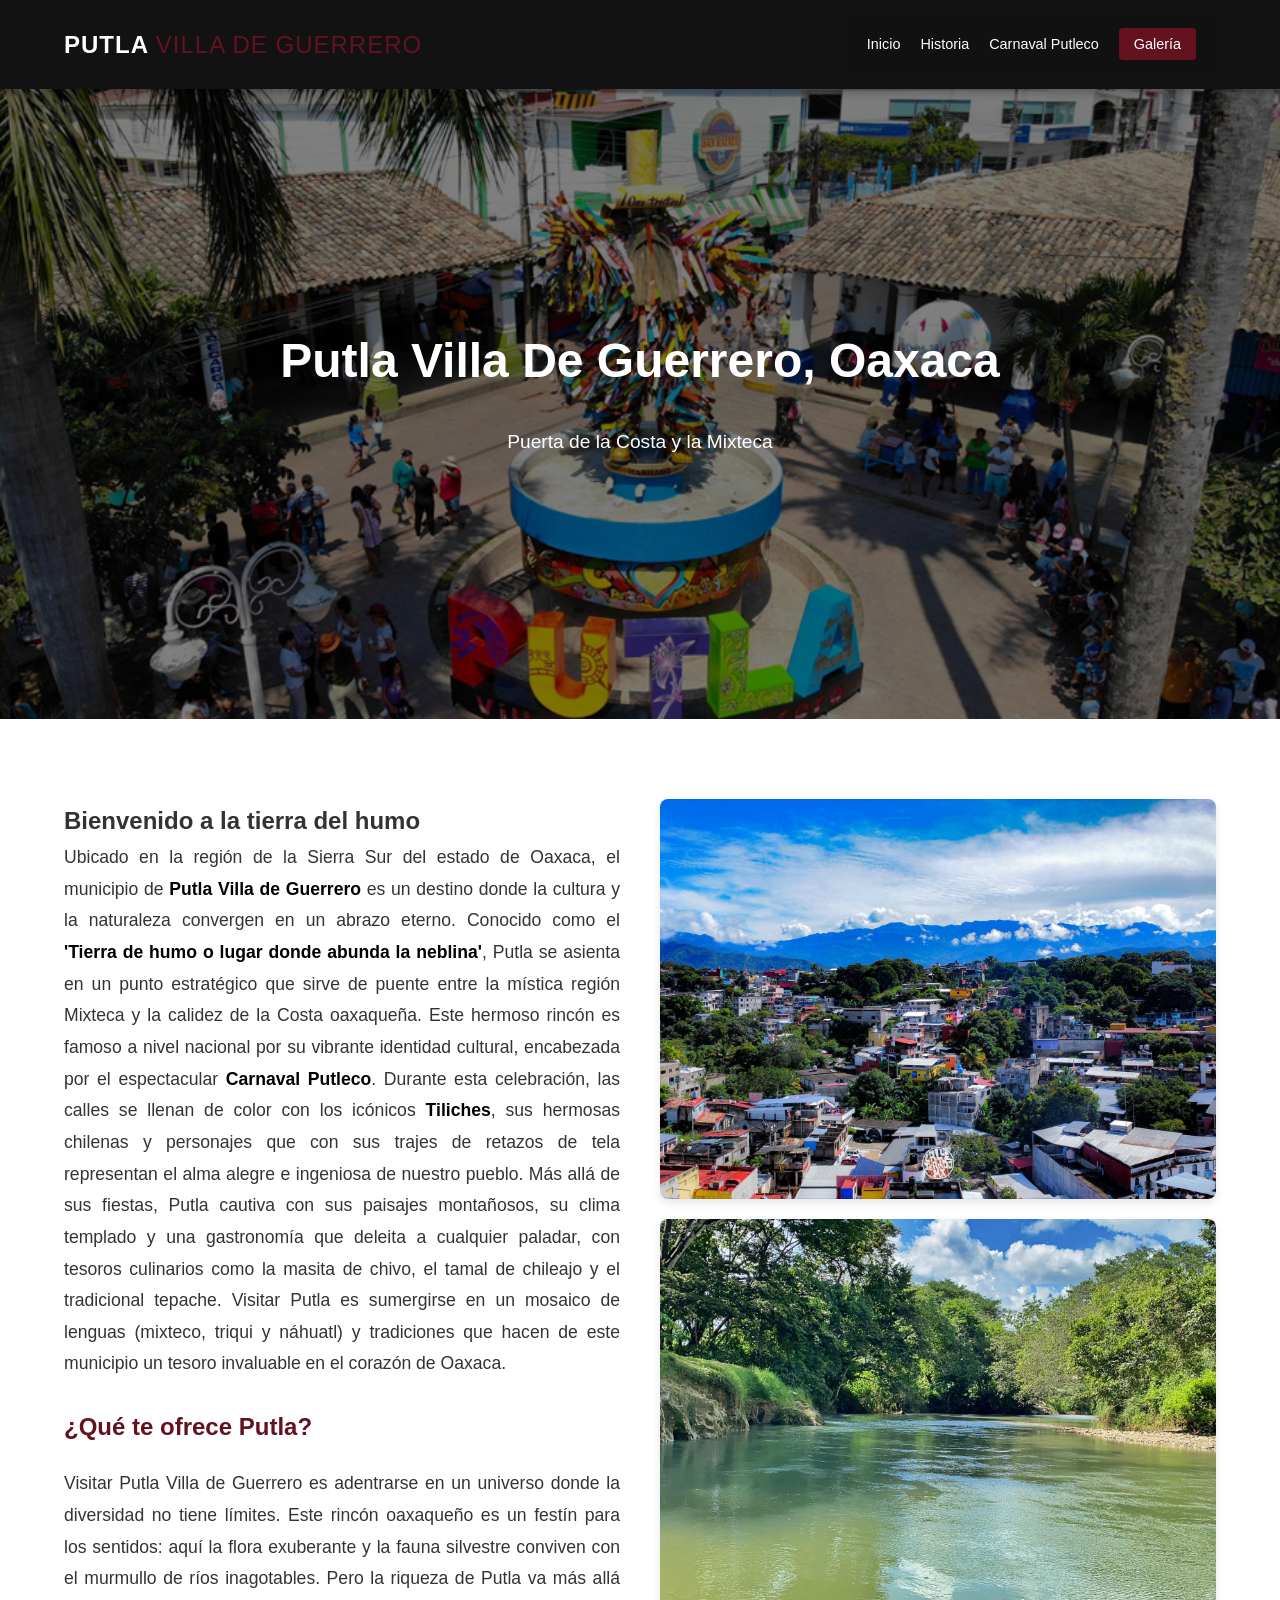
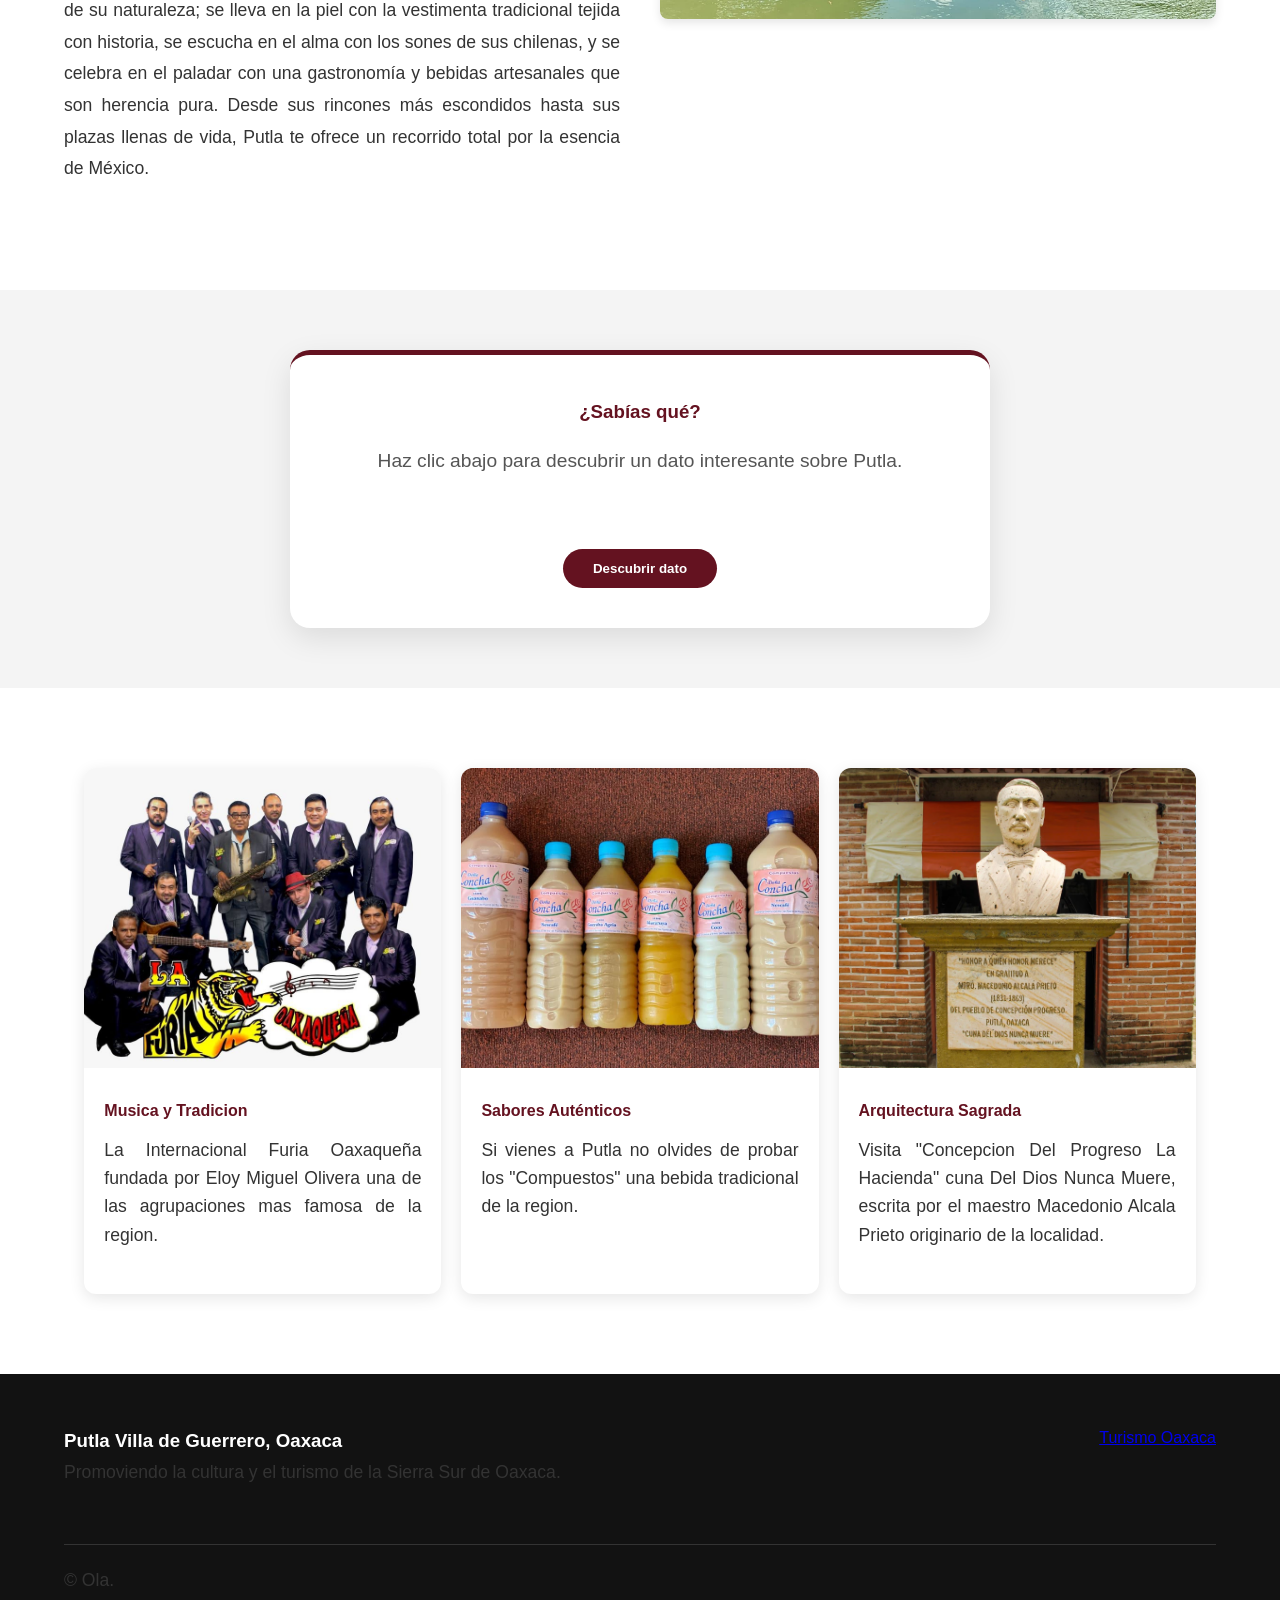
<file: index.html>
<!DOCTYPE html>
<html lang="es">
<head>
    <meta charset="UTF-8">
    <meta name="viewport" content="width=device-width, initial-scale=1.0">
    <title>pagina de putla</title>
    <link rel="stylesheet" href="css/estilos.css">
</head>
<body>

    <header>
        <div class="logo">
            <h1>Putla <span>Villa De Guerrero</span></h1>
        </div>
        <nav>
            <ul>
                <li><a href="#index.html">Inicio</a></li>
                <li><a href="Historia.html">Historia</a></li>
                
                <li><a href="carnaval.html">Carnaval Putleco</a></li>
                
                <li><a href="galeria.html" class="btn-destacado">Galería</a></li>
            </ul>
        </nav>
    </header>

    <main>
        <section class="hero-turismo">
            <div class="hero-text">
                <h2>Putla Villa De Guerrero, Oaxaca</h2>
                <p>Puerta de la Costa y la Mixteca</p>
            </div>
        </section>

        <section id="explorar" class="intro">
            <div class="contenedor-flex">
                <div class="columna-texto">
                    <h1>Bienvenido a la tierra del humo</h1>
                    <p style="text-align: justify;">Ubicado en la región de la Sierra Sur del estado de Oaxaca, el municipio de <strong>Putla Villa de Guerrero</strong> es un destino donde la cultura y la naturaleza convergen en un abrazo eterno. Conocido como el <strong>'Tierra de humo o lugar donde abunda la neblina'</strong>, Putla se asienta en un punto estratégico que sirve de puente entre la mística región Mixteca y la calidez de la Costa oaxaqueña. Este hermoso rincón es famoso a nivel nacional por su vibrante identidad cultural, encabezada por el espectacular <strong>Carnaval Putleco</strong>. Durante esta celebración, las calles se llenan de color con los icónicos <strong>Tiliches</strong>, sus hermosas chilenas y personajes que con sus trajes de retazos de tela representan el alma alegre e ingeniosa de nuestro pueblo. Más allá de sus fiestas, Putla cautiva con sus paisajes montañosos, su clima templado y una gastronomía que deleita a cualquier paladar, con tesoros culinarios como la masita de chivo, el tamal de chileajo y el tradicional tepache. Visitar Putla es sumergirse en un mosaico de lenguas (mixteco, triqui y náhuatl) y tradiciones que hacen de este municipio un tesoro invaluable en el corazón de Oaxaca.</p>
                    <h2>¿Qué te ofrece Putla?</h2>
                    <p style="text-align: justify;">Visitar Putla Villa de Guerrero es adentrarse en un universo donde la diversidad no tiene límites. Este rincón oaxaqueño es un festín para los sentidos: aquí la flora exuberante y la fauna silvestre conviven con el murmullo de ríos inagotables. Pero la riqueza de Putla va más allá de su naturaleza; se lleva en la piel con la vestimenta tradicional tejida con historia, se escucha en el alma con los sones de sus chilenas, y se celebra en el paladar con una gastronomía y bebidas artesanales que son herencia pura. Desde sus rincones más escondidos hasta sus plazas llenas de vida, Putla te ofrece un recorrido total por la esencia de México.</p>
                </div>
                <div class="columna-imagen">
                   <img src="img/neblina.jpg" alt="neblina">
                   <img src="img/hondura.jpg" alt="textil"> </div>
            </div>
        </section>

        <section class="seccion-interactiva">
            <div class="tarjeta-interactiva">
                <h3>¿Sabías qué?</h3>
                <p id="texto-curioso">Haz clic abajo para descubrir un dato interesante sobre Putla.</p>
                <button id="btn-descubrir" class="boton-accion">Descubrir dato</button>
            </div>
        </section>

        <section class="atractivos">
            <h2 class="titulo-centrado"></h2>
            <div class="contenedor-grid">
                <article class="tarjeta-turistica">
                    <img src="img/furia.jpg" alt="Internacional Furia Oaxaqueña">
                    <div class="info">
                        <h4>Musica y Tradicion</h4>
                        <p>La Internacional Furia Oaxaqueña fundada por Eloy Miguel Olivera una de las agrupaciones mas famosa de la region.</p>
                    </div>
                </article>

                <article class="tarjeta-turistica">
                    <img src="img/compuestos.jpg" alt="compuestos">
                    <div class="info">
                        <h4>Sabores Auténticos</h4>
                        <p>Si vienes a Putla no olvides de probar los "Compuestos" una bebida tradicional de la region.</p>
                    </div>
                </article>

                <article class="tarjeta-turistica">
                    <img src="img/macedonio.jpg" alt="Imagen de Macedonio Alcala">
                    <div class="info">
                        <h4>Arquitectura Sagrada</h4>
                        <p>Visita "Concepcion Del Progreso La Hacienda" cuna Del Dios Nunca Muere, escrita por el maestro Macedonio Alcala Prieto originario de la localidad.</p>
                    </div>
                </article>
            </div>
        </section>
    </main>

    <footer>
        <div class="footer-content">
            <div class="footer-info">
                <h3>Putla Villa de Guerrero, Oaxaca</h3>
                <p>Promoviendo la cultura y el turismo de la Sierra Sur de Oaxaca.</p>
            </div>
            <div class="footer-links">
                <a href="https://www.oaxaca.travel" target="_blank">Turismo Oaxaca</a>
            </div>
        </div>
        <div class="copyright">
            <p>&copy; Ola.</p>
        </div>
    </footer>

    <script src="js/script.js"></script>

</body>
</html>
</file>
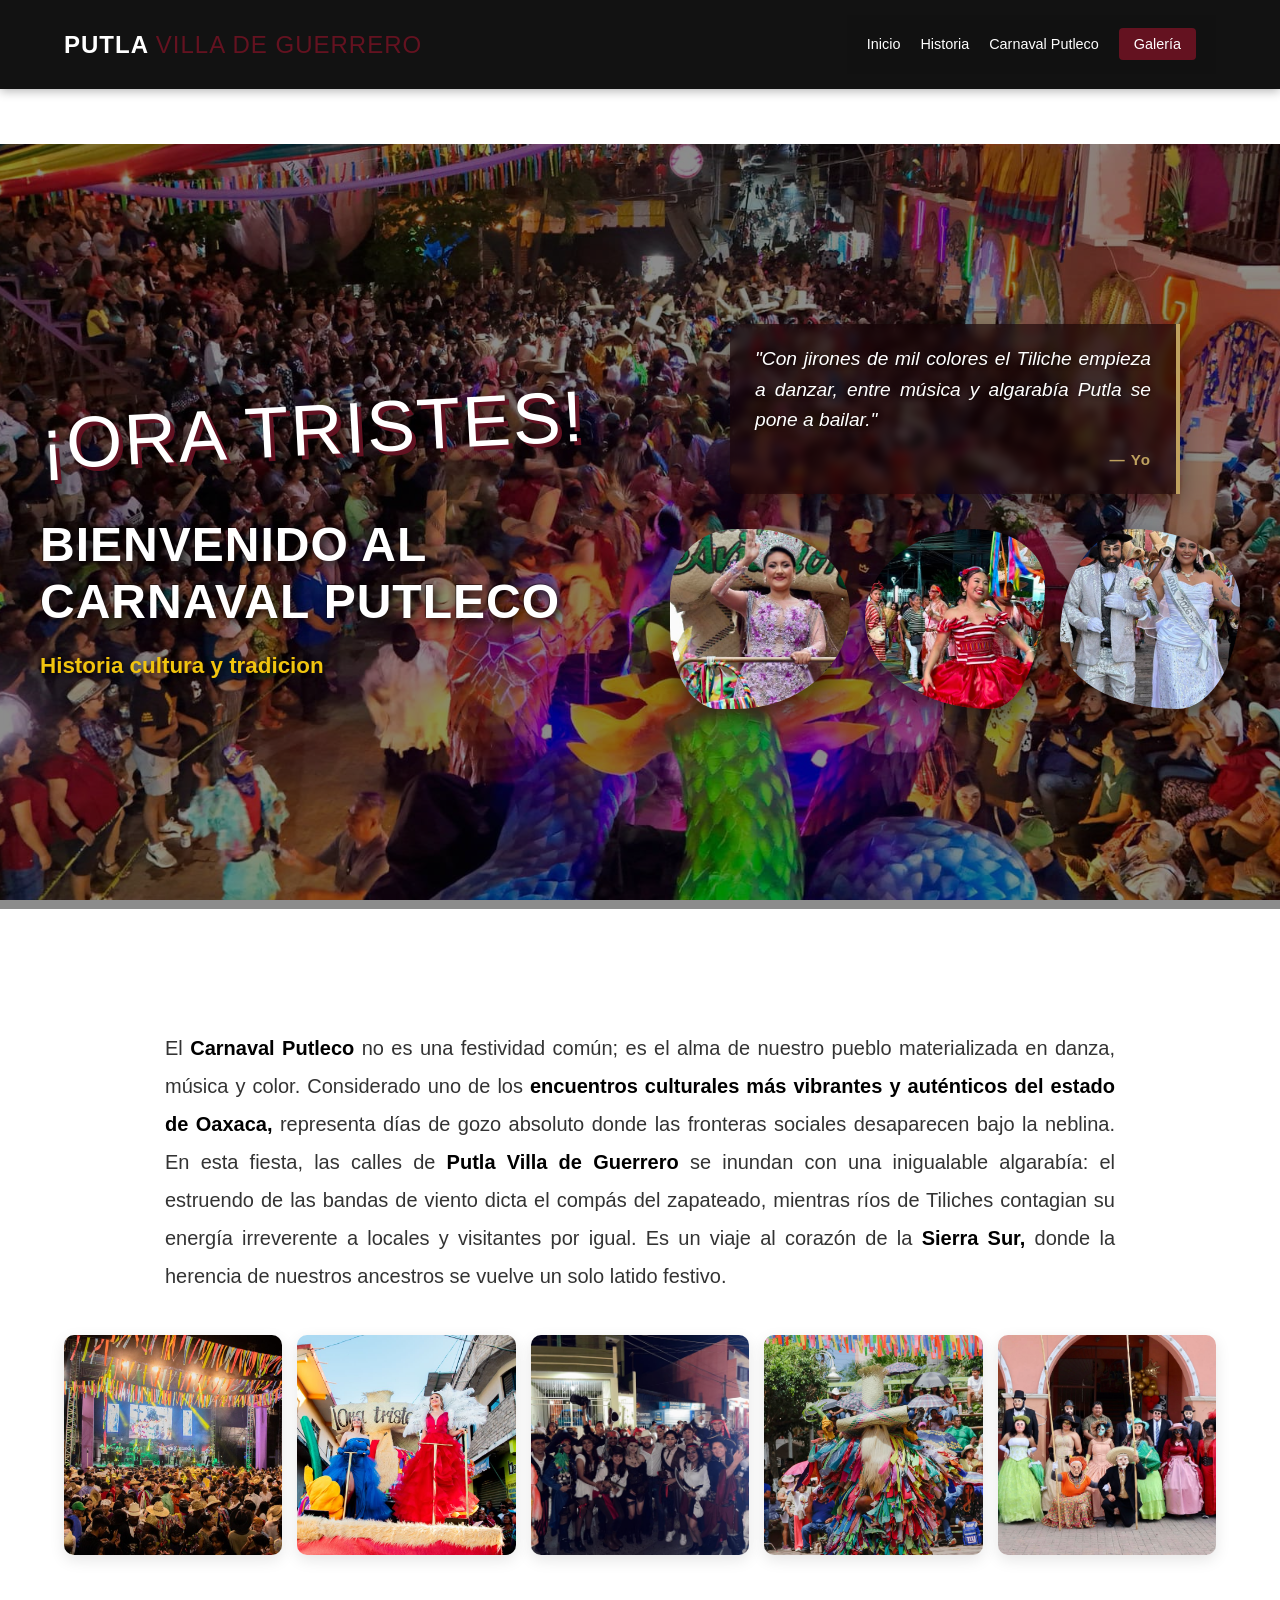
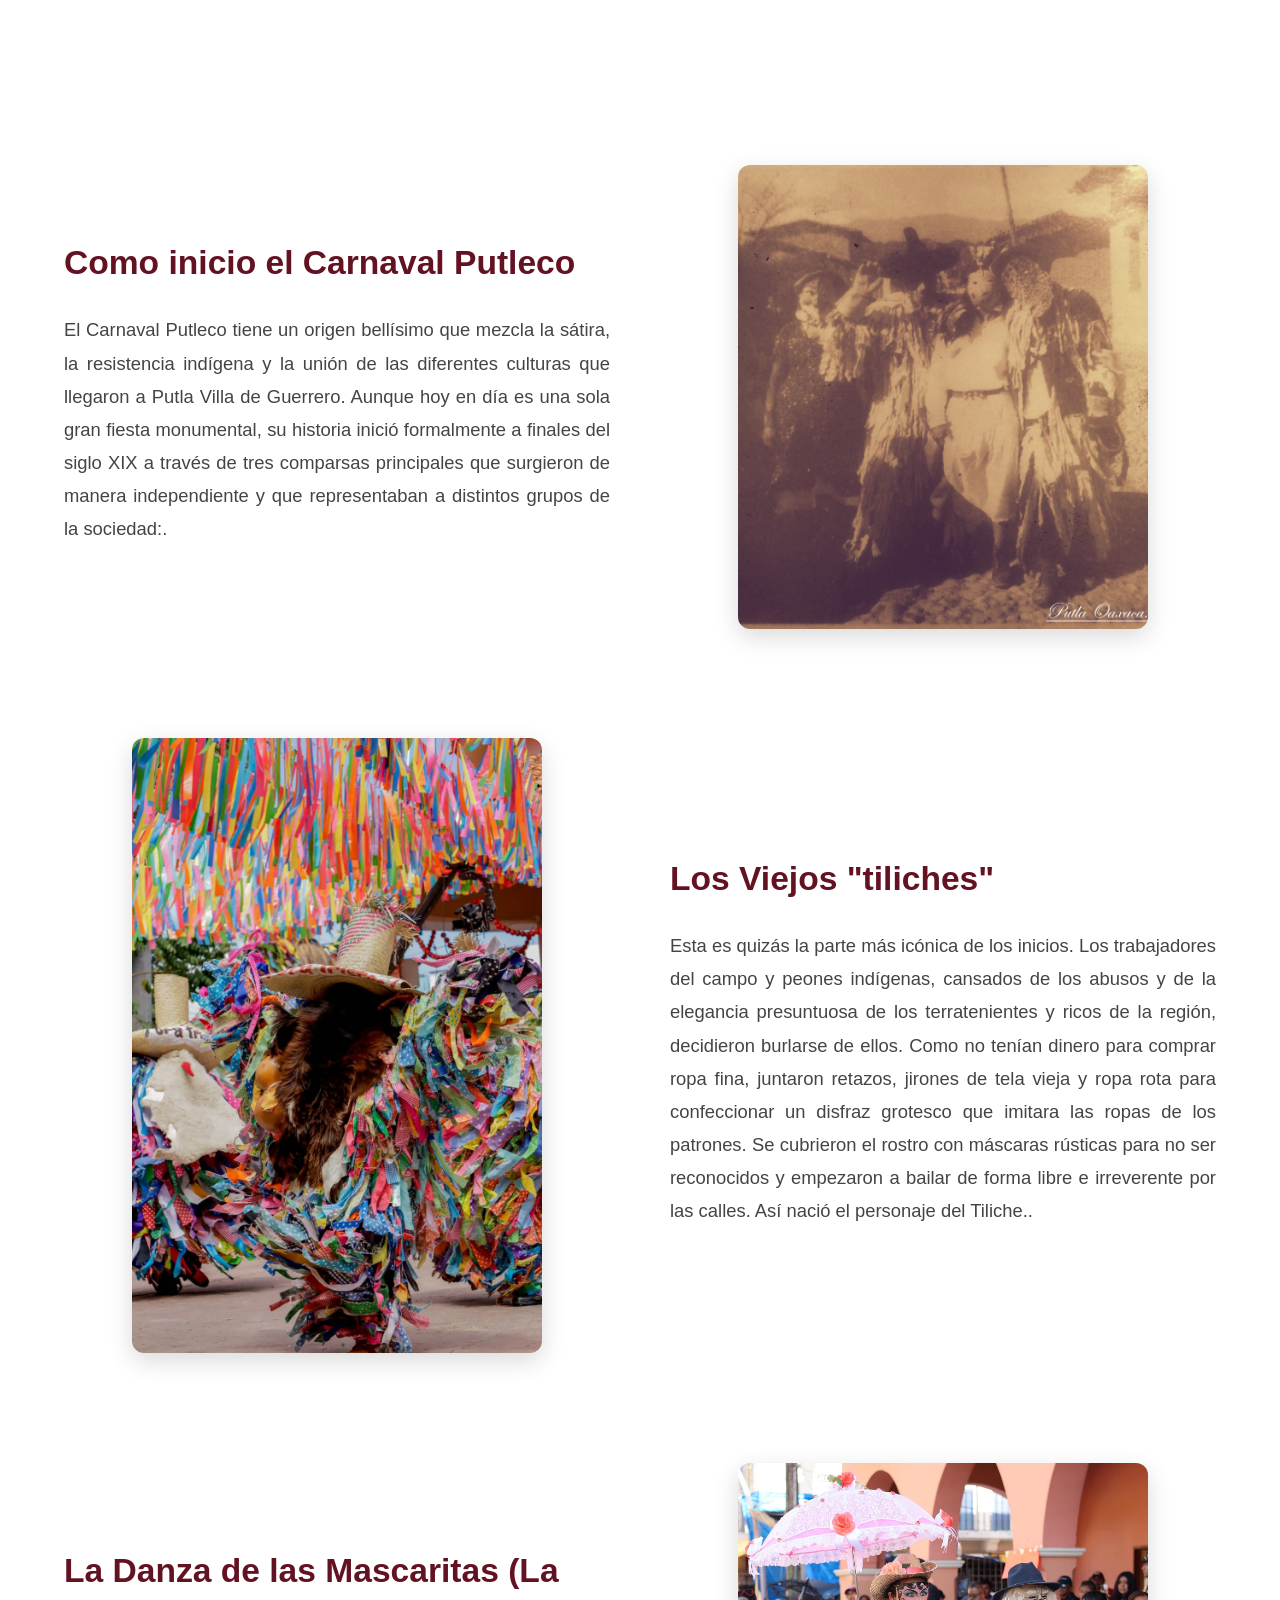
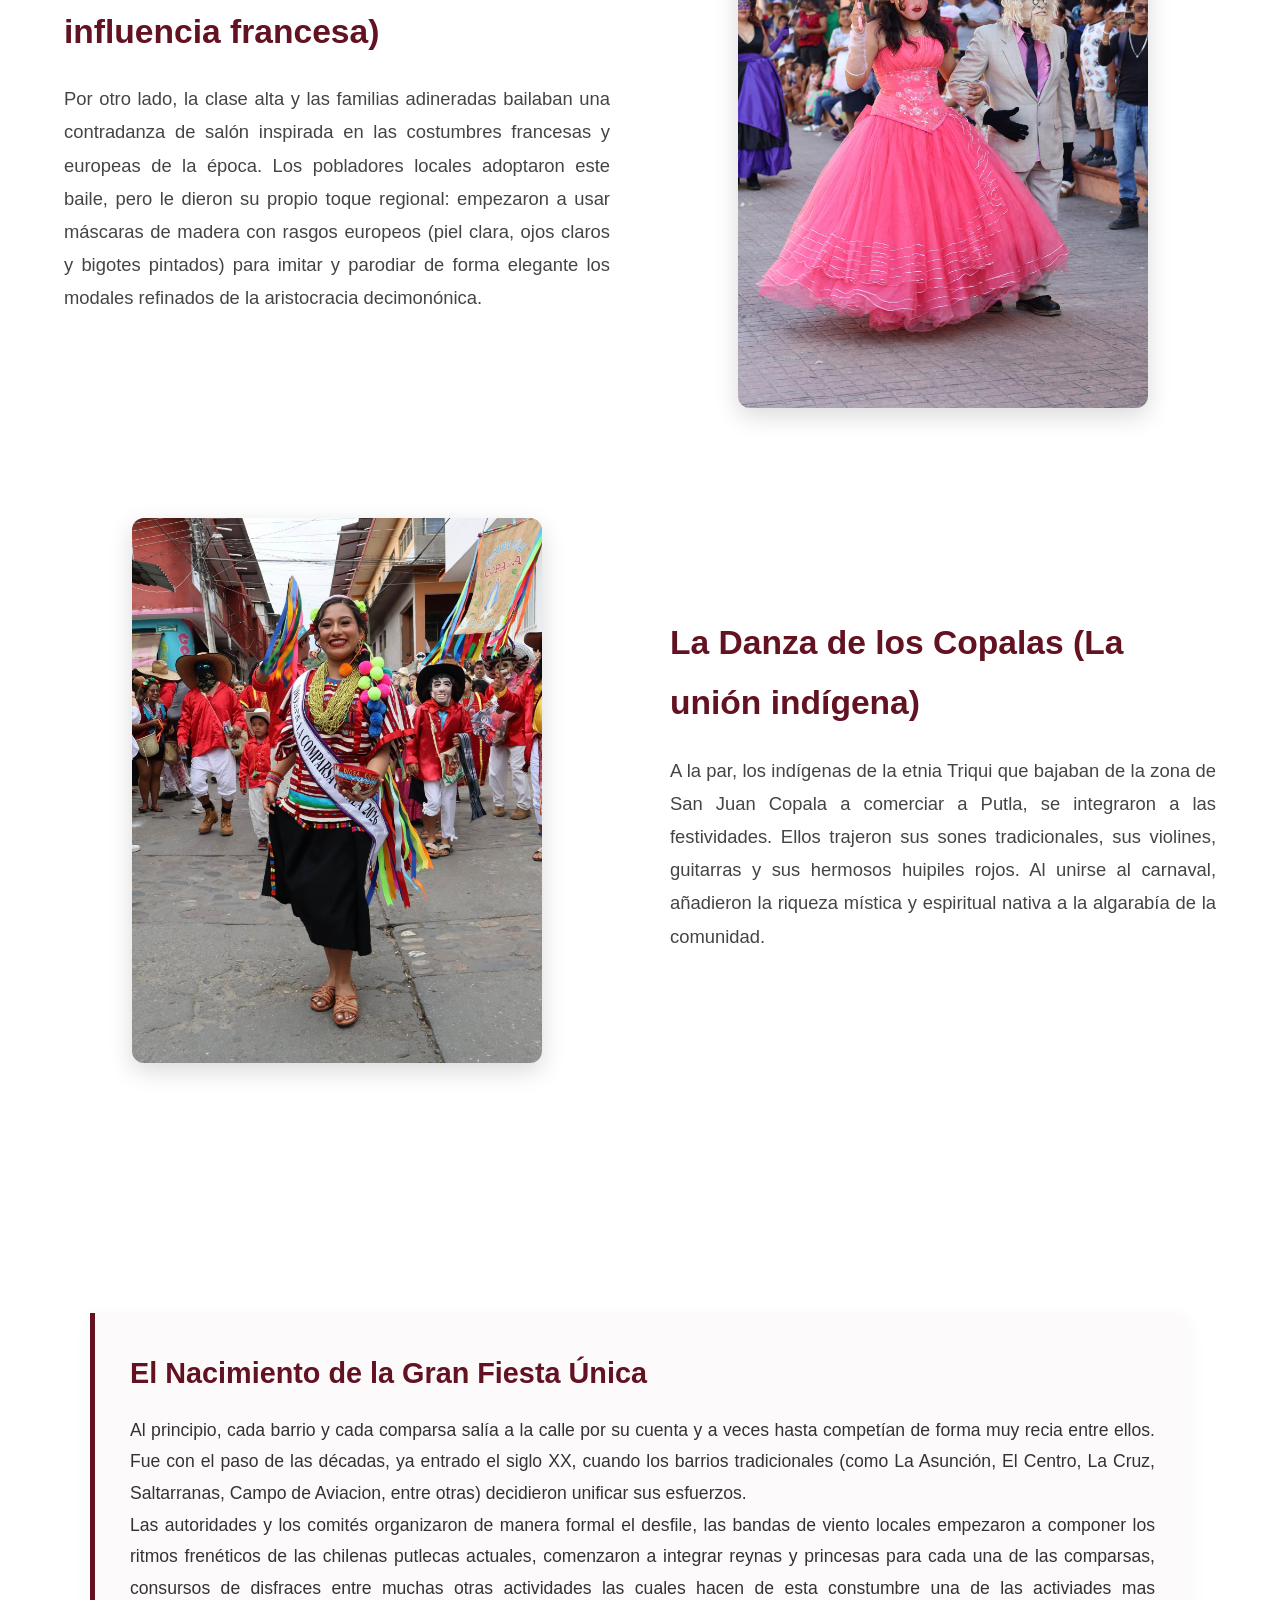
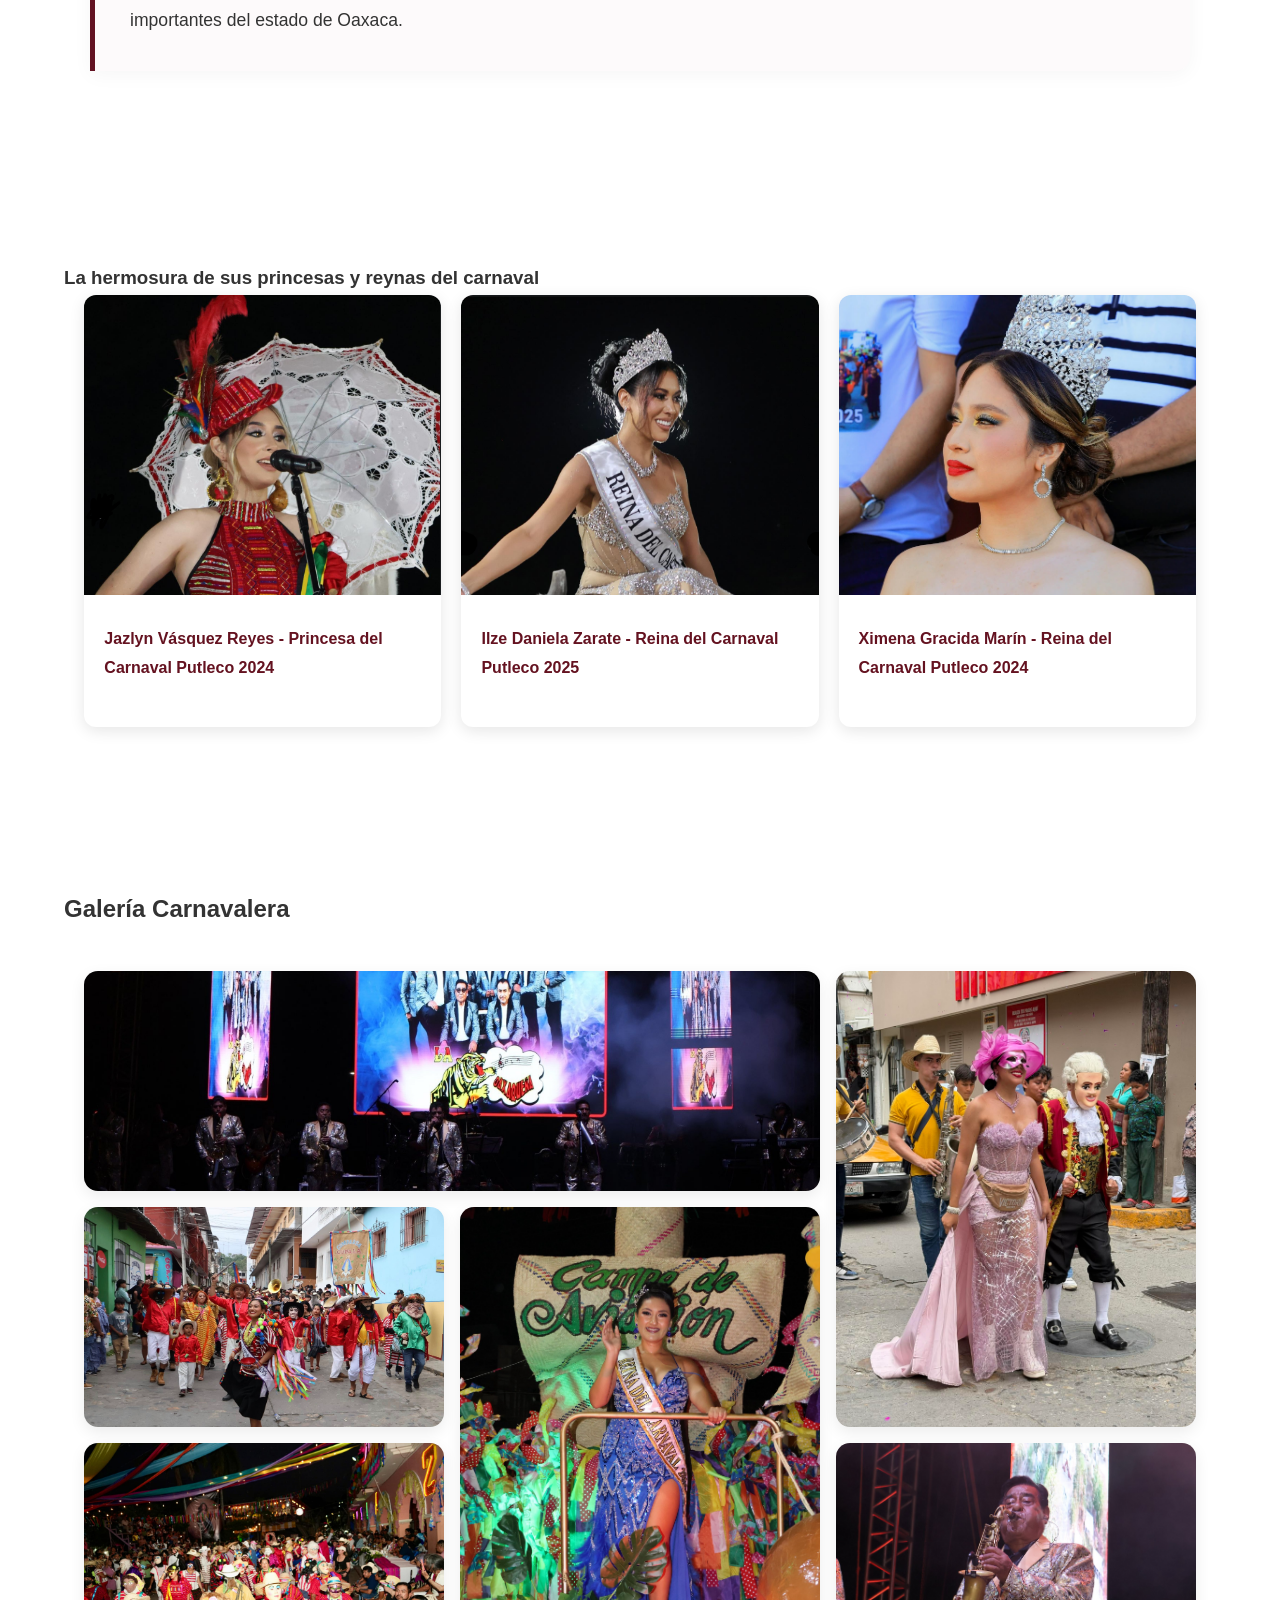
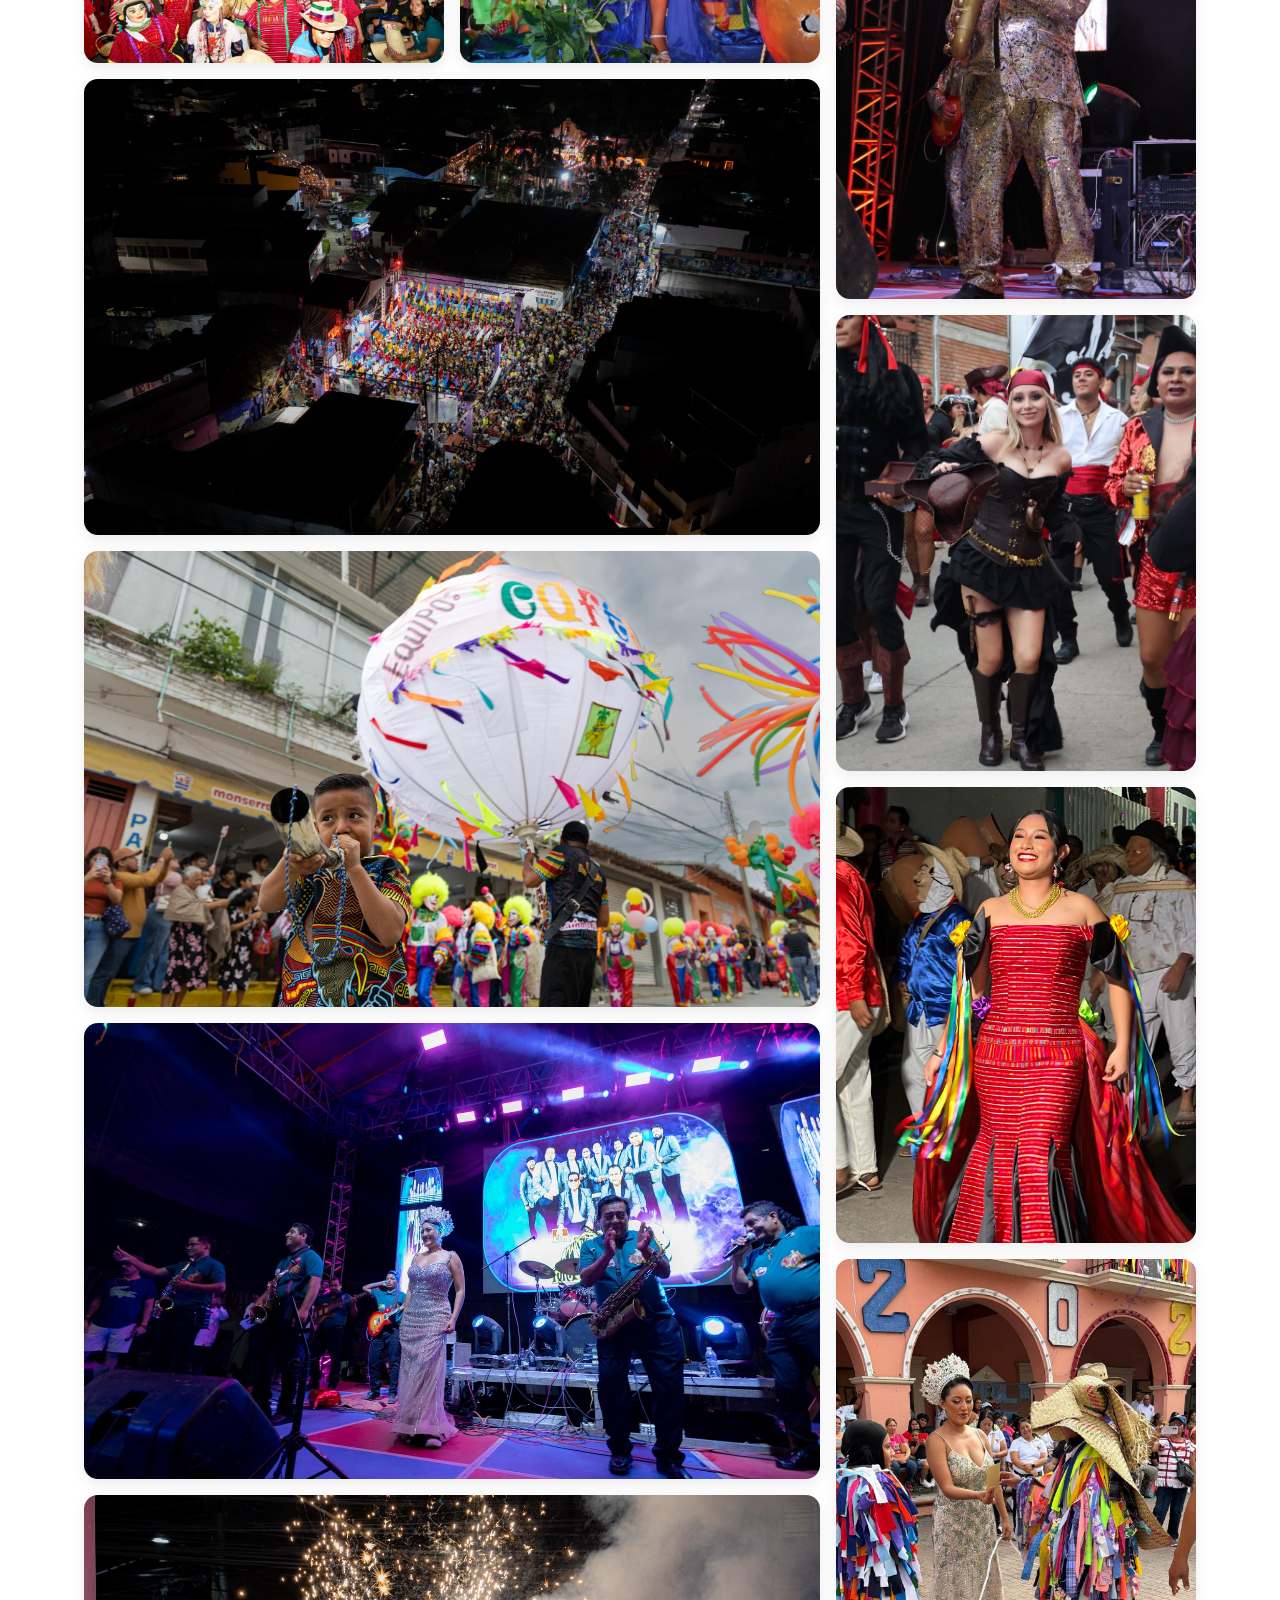
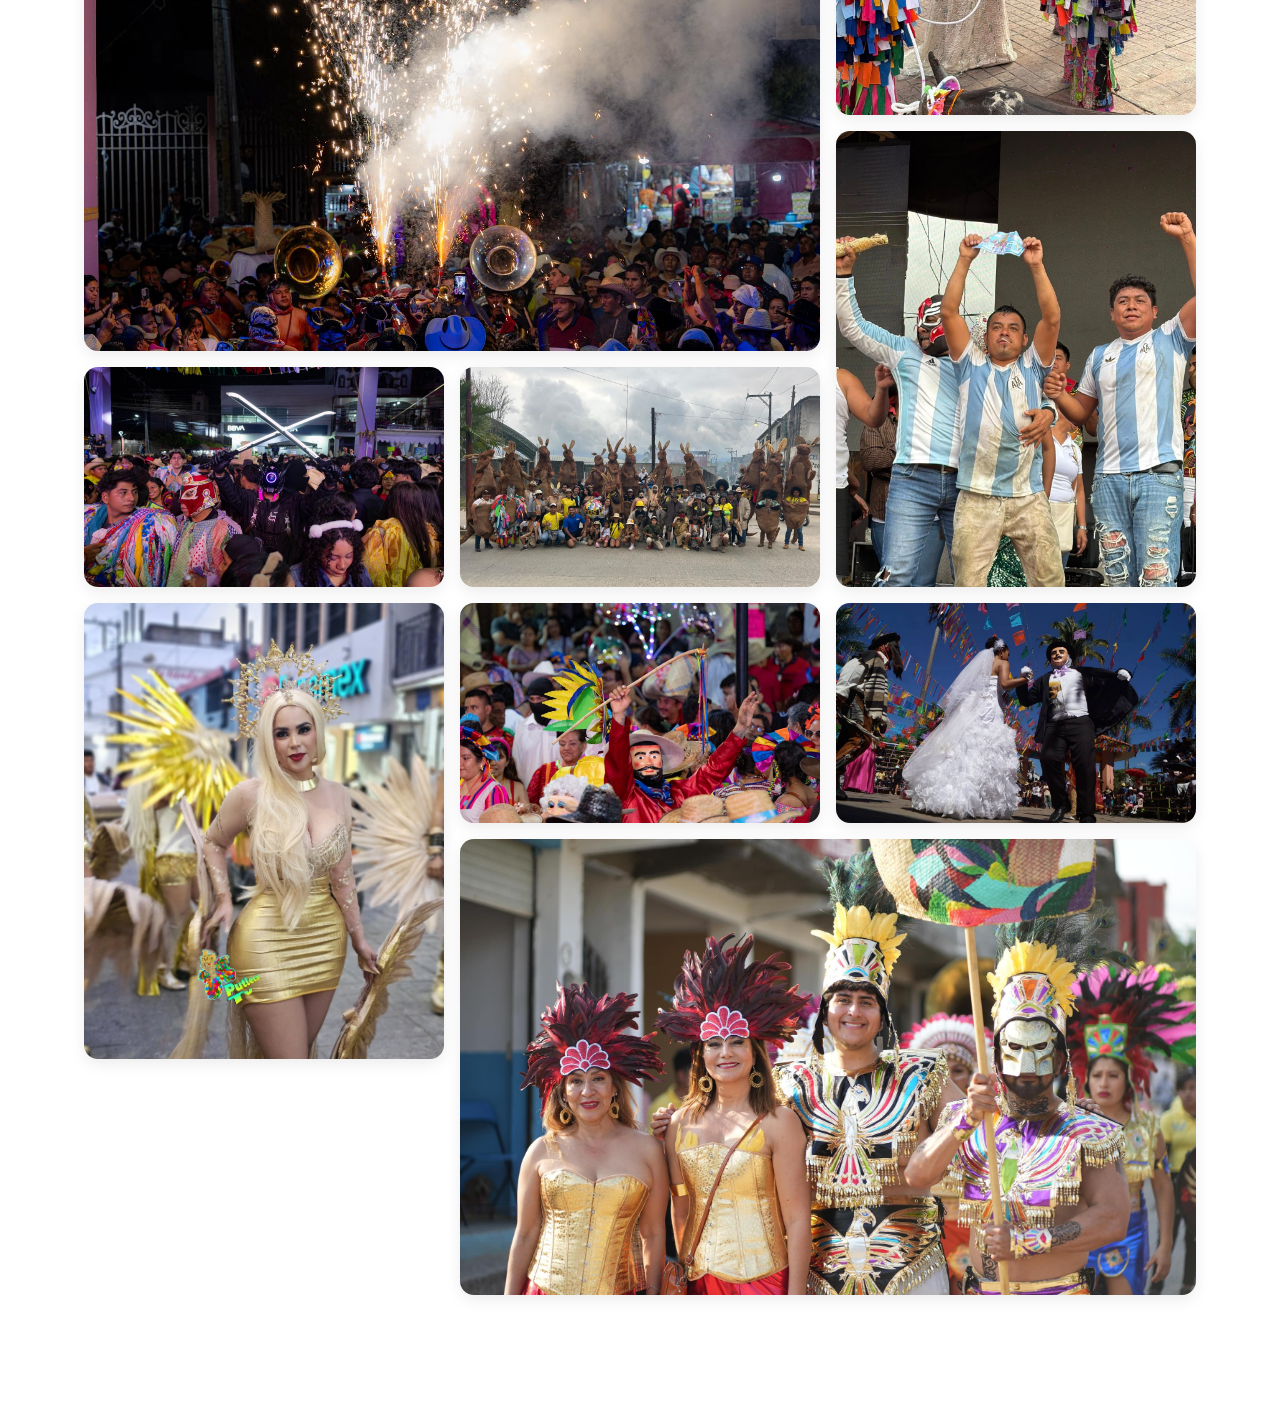
<file: carnaval.html>
<!DOCTYPE html>
<html lang="es">
<head>
    <meta charset="UTF-8">
    <meta name="viewport" content="width=device-width, initial-scale=1.0">
    <title>Putla Villa de Guerrero - Tradición y Cultura</title>
    
    <link rel="stylesheet" href="css/estilos.css">
    
    <link rel="stylesheet" href="css/carnaval.css">
</head>
<body>

   <header>
        <div class="logo">
            <h1>Putla <span>Villa De Guerrero</span></h1>
        </div>
        <nav>
            <ul>
                <li><a href="index.html">Inicio</a></li>
                <li><a href="Historia.html">Historia</a></li>
                
                <li><a href="#Carnaval.html">Carnaval Putleco</a></li>

                <li><a href="galeria.html" class="btn-destacado">Galería</a></li>
            </ul>
        </nav>
    </header>
    <section id="inicio" class="hero-tradicional">
        
        <div class="contenedor-hero-premium">
            <div class="columna-titulos">
                <span class="grito-carnaval">¡Ora Tristes!</span>
                <h2>BIENVENIDO AL CARNAVAL PUTLECO</h2>
                <h3>Historia cultura y tradicion</h3>
            </div>

            <div class="columna-diseno">
                <div class="bloque-poesia">
                    <p class="frase-celebrada">"Con jirones de mil colores
el Tiliche empieza a danzar,
entre música y algarabía
Putla se pone a bailar."</p>
                    <span class="autor-frase">— Yo</span>
                </div>

                <div class="mosaico-formas">
                    <div class="forma-organica f1">
                        <img src="img/reyna 2026.jpg" alt="Tiliche de Putla">
                    </div>
                    <div class="forma-organica f2">
                        <img src="img/diosa copala.jpg" alt="Bailando el Carnaval">
                    </div>
                    <div class="forma-organica f3">
                        <img src="img/novia.jpg" alt="Comparsa Putleca">
                    </div>
                </div>
            </div>
        </div>
    </section>

    <section class="atractivos">
        <div class="bloque-texto-grande">
            <p>
                El <strong>Carnaval Putleco</strong> no es una festividad común; es el alma de nuestro pueblo materializada en danza, música y color. Considerado uno de los <strong>encuentros culturales más vibrantes y auténticos del estado de Oaxaca,</strong> representa días de gozo absoluto donde las fronteras sociales desaparecen bajo la neblina. En esta fiesta, las calles de <strong>Putla Villa de Guerrero</strong> se inundan con una inigualable algarabía: el estruendo de las bandas de viento dicta el compás del zapateado, mientras ríos de Tiliches contagian su energía irreverente a locales y visitantes por igual. Es un viaje al corazón de la <strong>Sierra Sur,</strong> donde la herencia de nuestros ancestros se vuelve un solo latido festivo.            </p>
        </div>

        <div class="fila-imagenes-cinco">
            <div class="caja-imagen-cinco">
                <img src="img/carnaval.jpeg" alt="Paisaje de Putla">
            </div>
            <div class="caja-imagen-cinco">
                <img src="img/princesa.jpg" alt="Tradición de Putla">
            </div>
            <div class="caja-imagen-cinco">
                <img src="img/yazlyn.jpg" alt="Cultura Putleca">
            </div>
            <div class="caja-imagen-cinco">
                <img src="img/viejo.avif" alt="Comparsas Putlecas">
            </div>
            <div class="caja-imagen-cinco">
                <img src="img/danza del macho.jpg" alt="Música Regional">
            </div>
        </div>
    </section>

   
    <section id="carnaval" class="atractivos">
        <h2 class="titulo-centrado"></h2>
        
        <div class="contenedor-flex-carnaval">
            <div class="columna-texto-carnaval">
                <h3>Como inicio el Carnaval Putleco</h3>
                <p>El Carnaval Putleco tiene un origen bellísimo que mezcla la sátira, la resistencia indígena y la unión de las diferentes culturas que llegaron a Putla Villa de Guerrero.

Aunque hoy en día es una sola gran fiesta monumental, su historia inició formalmente a finales del siglo XIX a través de tres comparsas principales que surgieron de manera independiente y que representaban a distintos grupos de la sociedad:.</p>
            </div>
            <div class="columna-imagen-carnaval">
                <img src="img/Viejos.jpg" alt="Alegría del Carnaval">
            </div>
        </div>

        <div class="contenedor-flex-carnaval">
            <div class="columna-texto-carnaval">
                <h3>Los Viejos "tiliches"</h3>
                <p>Esta es quizás la parte más icónica de los inicios. Los trabajadores del campo y peones indígenas, cansados de los abusos y de la elegancia presuntuosa de los terratenientes y ricos de la región, decidieron burlarse de ellos. Como no tenían dinero para comprar ropa fina, juntaron retazos, jirones de tela vieja y ropa rota para confeccionar un disfraz grotesco que imitara las ropas de los patrones. Se cubrieron el rostro con máscaras rústicas para no ser reconocidos y empezaron a bailar de forma libre e irreverente por las calles. Así nació el personaje del Tiliche..</p>
            </div>
            <div class="columna-imagen-carnaval">
                <img src="img/Tiliche.webp" alt="Comparsas de Putla">
            </div>
        </div>

        <div class="contenedor-flex-carnaval">
            <div class="columna-texto-carnaval">
                <h3>La Danza de las Mascaritas (La influencia francesa)</h3>
                <p>Por otro lado, la clase alta y las familias adineradas bailaban una contradanza de salón inspirada en las costumbres francesas y europeas de la época. Los pobladores locales adoptaron este baile, pero le dieron su propio toque regional: empezaron a usar máscaras de madera con rasgos europeos (piel clara, ojos claros y bigotes pintados) para imitar y parodiar de forma elegante los modales refinados de la aristocracia decimonónica.</p>
            </div>
            <div class="columna-imagen-carnaval">
                <img src="img/mascaritas.jpg" alt="Banda de Viento de Putla">
            </div>
        </div>

        <div class="contenedor-flex-carnaval">
            <div class="columna-texto-carnaval">
                <h3>La Danza de los Copalas (La unión indígena)</h3>
                <p>A la par, los indígenas de la etnia Triqui que bajaban de la zona de San Juan Copala a comerciar a Putla, se integraron a las festividades. Ellos trajeron sus sones tradicionales, sus violines, guitarras y sus hermosos huipiles rojos. Al unirse al carnaval, añadieron la riqueza mística y espiritual nativa a la algarabía de la comunidad.</p>
            </div>
            <div class="columna-imagen-carnaval">
                <img src="img/copalas.jpg" alt="El Tiliche de Putla">
            </div>
        </div>
    </section>

    <section class="atractivos">
        <div class="bloque-experiencia">
            <h3>El Nacimiento de la Gran Fiesta Única</h3>
            <p>Al principio, cada barrio y cada comparsa salía a la calle por su cuenta y a veces hasta competían de forma muy recia entre ellos. Fue con el paso de las décadas, ya entrado el siglo XX, cuando los barrios tradicionales (como La Asunción, El Centro, La Cruz, Saltarranas, Campo de Aviacion, entre otras) decidieron unificar sus esfuerzos.</p>

<p>Las autoridades y los comités organizaron de manera formal el desfile, las bandas de viento locales empezaron a componer los ritmos frenéticos de las chilenas putlecas actuales, comenzaron a integrar reynas y princesas para cada una de las comparsas, consursos de disfraces entre muchas otras actividades las cuales hacen de esta constumbre una de las activiades mas importantes del estado de Oaxaca.</p>
        </div>
    </section>

    <section class="atractivos">
        <h3 class="titulo-centrado">La hermosura de sus princesas y reynas del carnaval</h3>
        <div class="contenedor-grid">
            <article class="tarjeta-turistica">
                <img src="img/princesa 2..png" alt="Danza de Mascaritas">
                <div class="info">
                    <h4>Jazlyn Vásquez Reyes - Princesa del Carnaval Putleco 2024 </h4>
                    <p></p>
                </div>
            </article>

            <article class="tarjeta-turistica">
                <img src="img/reyna 4.png" alt="El Correo del Carnaval">
                <div class="info">
                    <h4>Ilze Daniela Zarate - Reina del Carnaval Putleco 2025</h4>
                    <p></p>
                </div>
            </article>

            <article class="tarjeta-turistica">
                <img src="img/reyna 2024.jpg" alt="Reina del Carnaval">
                <div class="info">
                    <h4>Ximena Gracida Marín - Reina del Carnaval Putleco 2024</h4>
                    <p></p>
                </div>
            </article>
        </div>
    </section>







    <section id="galeria" class="atractivos">
        <h2 class="titulo-centrado">Galería Carnavalera</h2>
        
        <div class="collage-contenedor">
            <div class="item-collage ancho">
                <img src="img/furia 1.jpg" alt="Carnaval Putleco - Comparsa Horizontal">
            </div>
            <div class="item-collage alto">
                <img src="img/reyna 1.jpg" alt="Tiliche Tradicional Vertical">
            </div>
            <div class="item-collage">
                <img src="img/copalas 1.jpg" alt="Música de Viento">
            </div>

            <div class="item-collage alto">
                <img src="img/reyna 2.jpg" alt="Danza de Mascaritas">
            </div>
            <div class="item-collage grande">
                <img src="img/vista de arriba.jpg" alt="Gran Toma del Carnaval de Putla">
            </div>
            <div class="item-collage alto">
                <img src="img/eloy 1.jpg" alt="Traje Típico Oaxaqueño">
            </div>

            <div class="item-collage grande">
                <img src="img/cuerno.jpg" alt="Desfile de Carros Alegóricos">
            </div>
            <div class="item-collage">
                <img src="img/copalas 3.jpg" alt="Artesanías de Putla">
            </div>
            <div class="item-collage alto">
                <img src="img/piratas.jpg" alt="Bailarín del Carnaval">
            </div>

            <div class="item-collage grande">
                <img src="img/reyna 3.jpg" alt="Celebración en las Calles">
            </div>
            <div class="item-collage alto">
                <img src="img/diosa.jpg" alt="Máscara de Madera Tradicional">
            </div>
            <div class="item-collage grande">
                <img src="img/tubas.jpg" alt="Panorámica de Putla Villa de Guerrero">
            </div>

            <div class="item-collage alto">
                <img src="img/toro.jpg" alt="Detalle del Traje de Tiliche">
            </div>
            <div class="item-collage alto">
                <img src="img/robo.jpg" alt="Reina del Carnaval de Putla">
            </div>
            <div class="item-collage">
                <img src="img/espadas.jpg" alt="Banda Filarmónica Local">
            </div>

            <div class="item-collage">
                <img src="img/canguros.jpg" alt="Sones y Chilenas Putlecas">
            </div>
            <div class="item-collage alto">
                <img src="img/culona.jpg" alt="Grito de ¡Ora Tristes!">
            </div>
            <div class="item-collage">
                <img src="img/copala 4.jpg" alt="Cierre de Fiesta Tradicional">
            </div>

            <div class="item-collage grande">
                <img src="img/ola.jpg" alt="Guelaguetza en Putla">
            </div>
            <div class="item-collage">
                <img src="img/mascaritas 2.jpg" alt="Identidad y Orgullo de la Sierra Sur">
            </div>
        </div>
    </section>










</body>
</html>
</file>
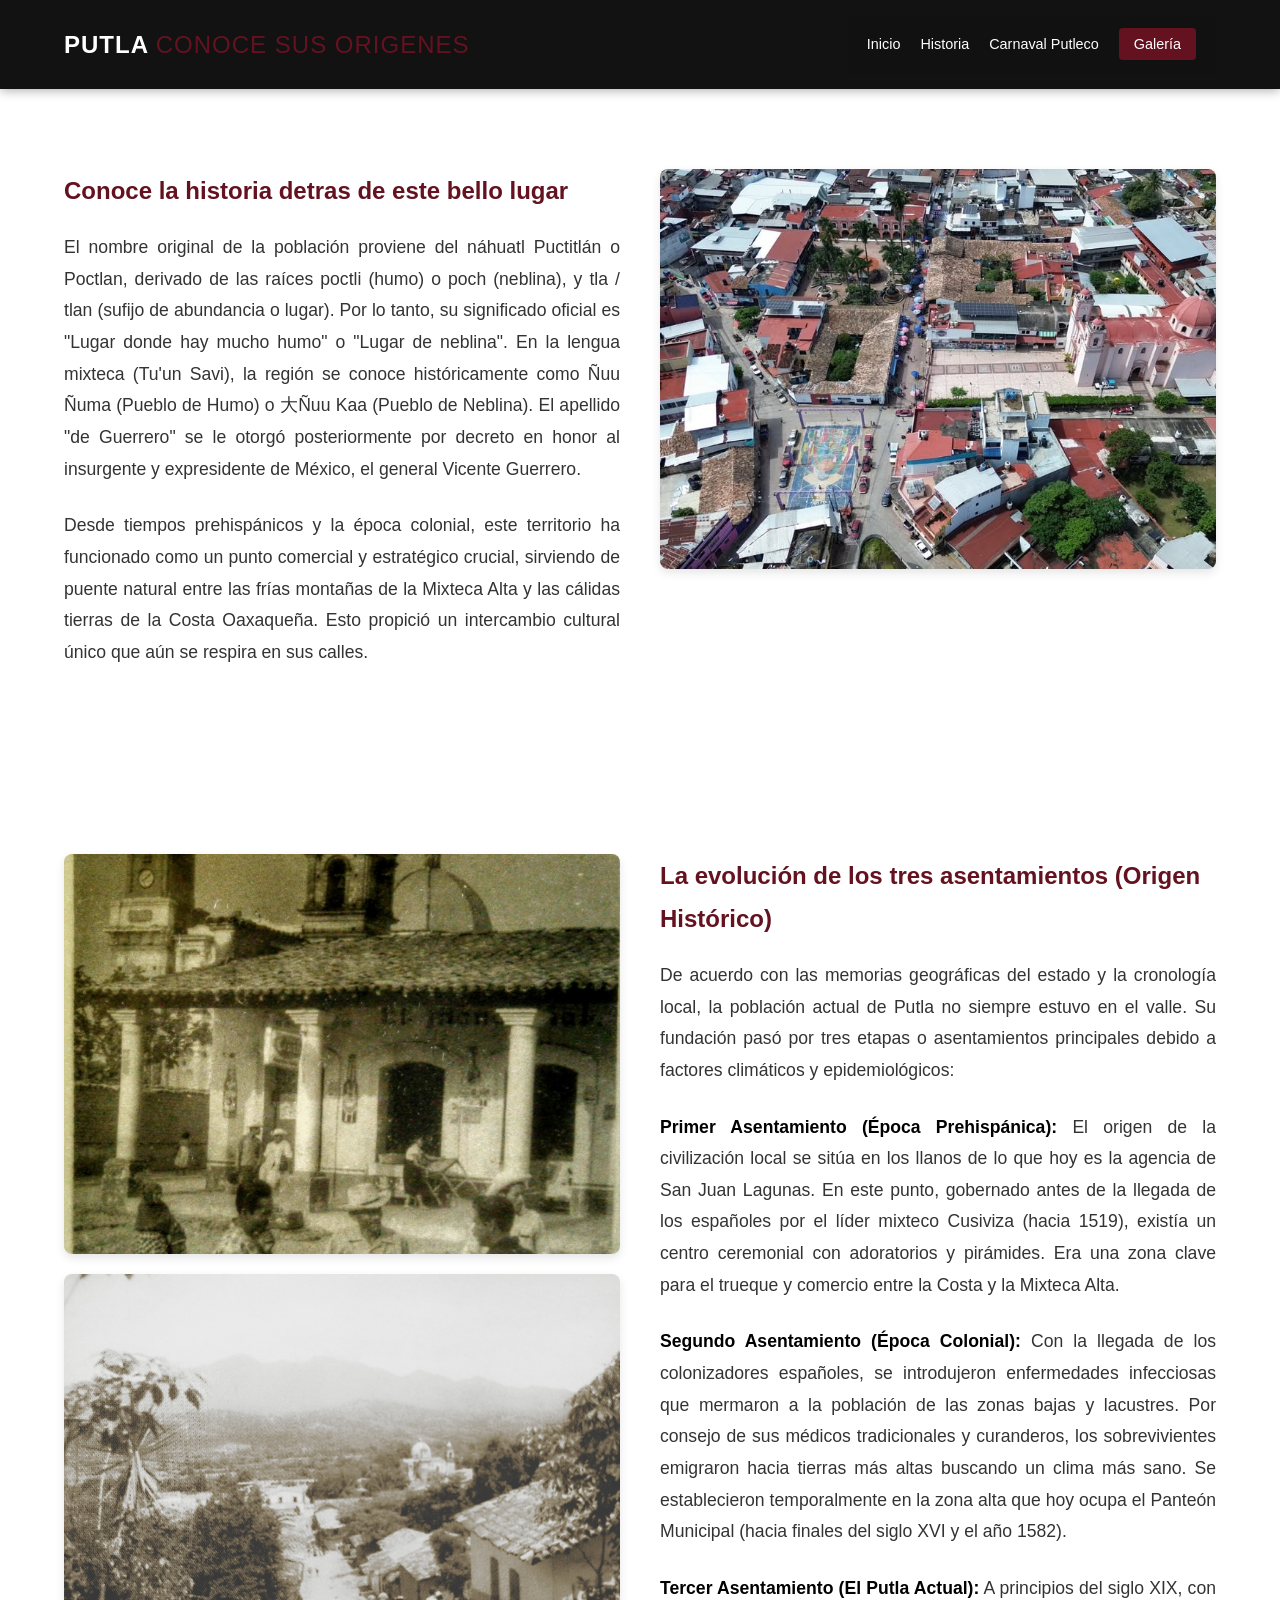
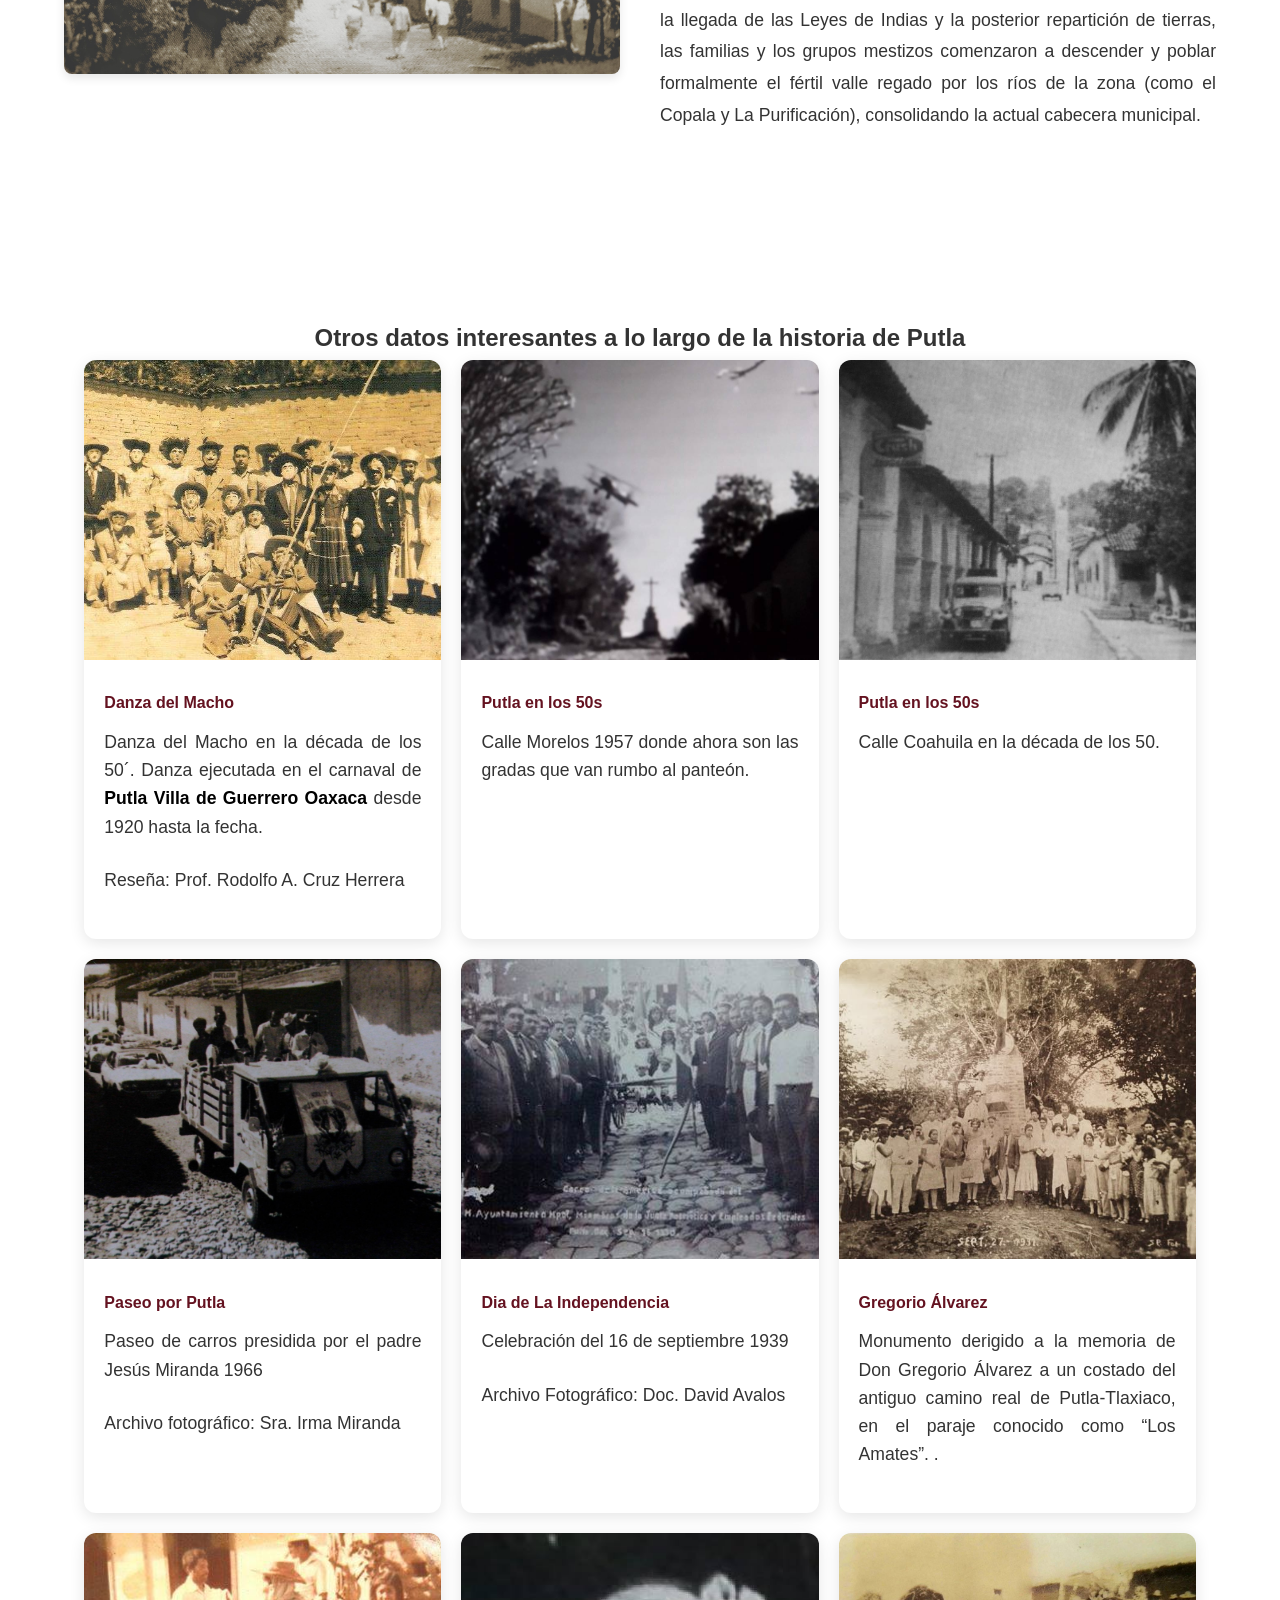
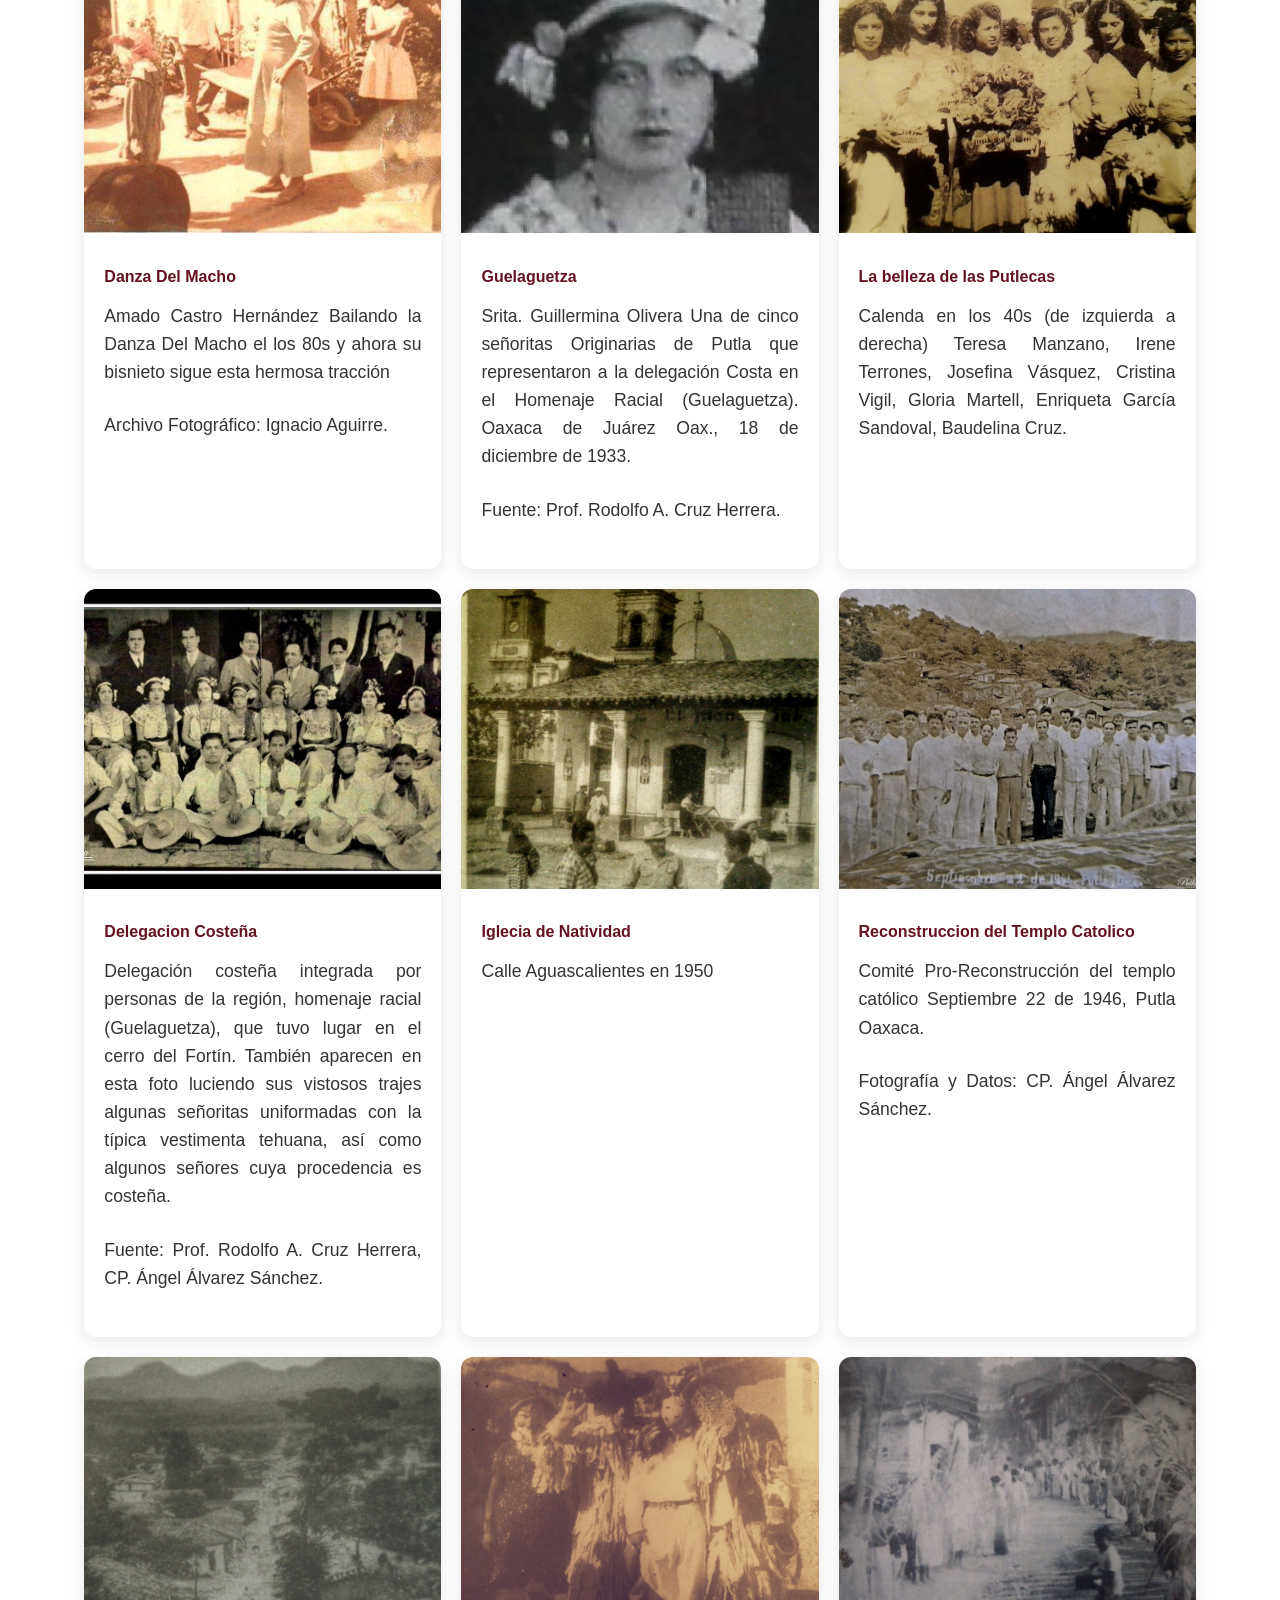
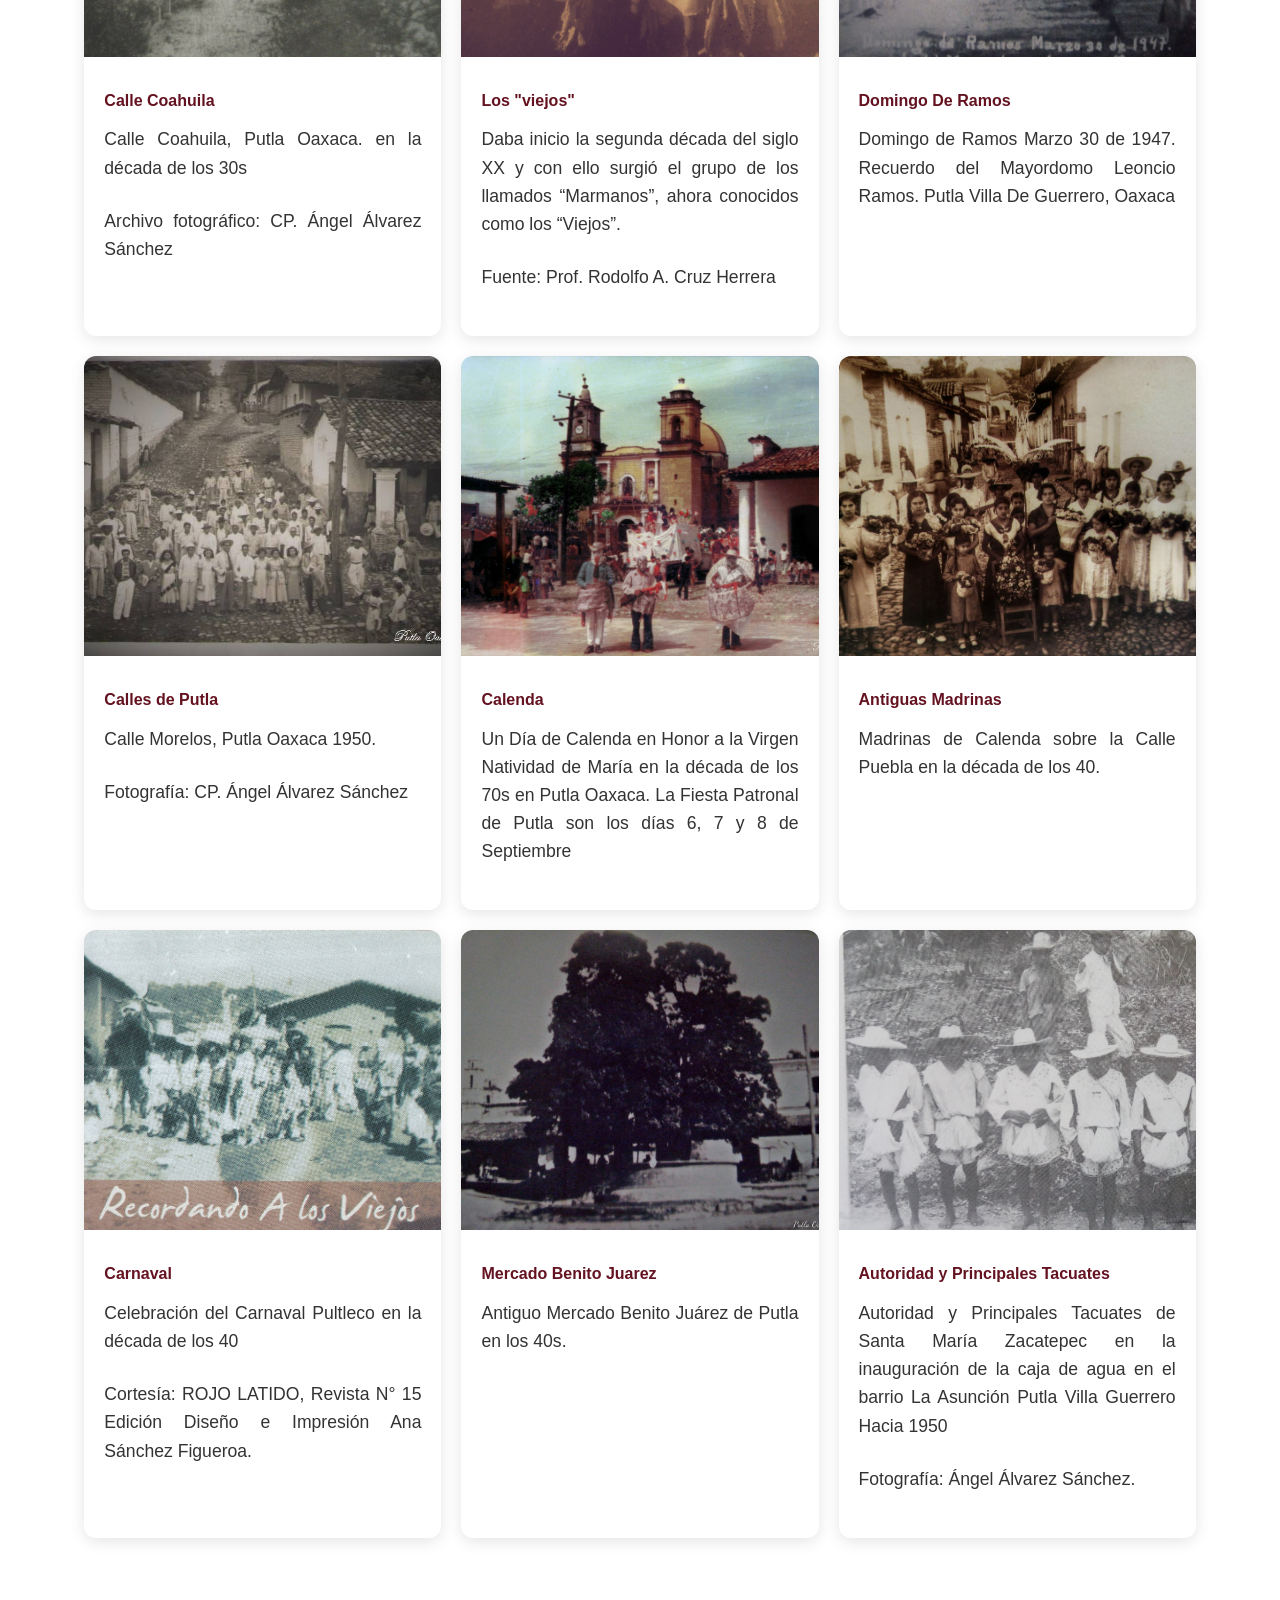
<file: Historia.html>
<!DOCTYPE html>
<html lang="es">
<head>
    <meta charset="UTF-8">
    <meta name="viewport" content="width=device-width, initial-scale=1.0">
    <title>Historia de Putla Villa de Guerrero</title>
    <link rel="stylesheet" href="css/estilos.css">
</head>
<body>

    <header>
        <div class="logo">
            <h1>Putla <span>CONOCE SUS ORIGENES</span></h1>
        </div>
        <nav>
            <ul>
                <li><a href="index.html">Inicio</a></li>
                <li><a href="#historia">Historia</a></li>

		        <li><a href="carnaval.html">Carnaval Putleco</a></li>
		     
                <li><a href="galeria.html" class="btn-destacado">Galería</a></li>
            </ul>
        </nav>
    </header>

    <section class="intro">
        <div class="contenedor-flex">
            <div class="columna-texto">
                <h2>Conoce la historia detras de este bello lugar</h2>
                <p style="text-align: justify;">El nombre original de la población proviene del náhuatl Puctitlán o Poctlan, derivado de las raíces poctli (humo) o poch (neblina), y tla / tlan (sufijo de abundancia o lugar). Por lo tanto, su significado oficial es "Lugar donde hay mucho humo" o "Lugar de neblina".  En la lengua mixteca (Tu'un Savi), la región se conoce históricamente como Ñuu Ñuma (Pueblo de Humo) o 大Ñuu Kaa (Pueblo de Neblina). El apellido "de Guerrero" se le otorgó posteriormente por decreto en honor al insurgente y expresidente de México, el general Vicente Guerrero.</p>
                <p style="text-align: justify;">Desde tiempos prehispánicos y la época colonial, este territorio ha funcionado como un punto comercial y estratégico crucial, sirviendo de puente natural entre las frías montañas de la Mixteca Alta y las cálidas tierras de la Costa Oaxaqueña. Esto propició un intercambio cultural único que aún se respira en sus calles.</p>
            </div>
            <div class="columna-imagen">
                <img src="img/foto panoramica.jpg" alt="Orígenes de Putla">
            </div>
        </div>
    </section>

    <section class="intro">
        <div class="contenedor-flex">
            <div class="columna-imagen">
                <img src="img/1950.jpg" alt="Evolución cultural de Putla">
		 <img src="img/calle morelos.jpg" alt="Evolución cultural de Putla">

            </div>
            <div class="columna-texto">
                <h2>La evolución de los tres asentamientos (Origen Histórico)</h2>
                <p style="text-align: justify;">De acuerdo con las memorias geográficas del estado y la cronología local, la población actual de Putla no siempre estuvo en el valle. Su fundación pasó por tres etapas o asentamientos principales debido a factores climáticos y epidemiológicos:</p>
		<p style="text-align: justify;"><strong>Primer Asentamiento (Época Prehispánica):</strong> El origen de la civilización local se sitúa en los llanos de lo que hoy es la agencia de San Juan Lagunas. En este punto, gobernado antes de la llegada de los españoles por el líder mixteco Cusiviza (hacia 1519), existía un centro ceremonial con adoratorios y pirámides. Era una zona clave para el trueque y comercio entre la Costa y la Mixteca Alta.</p>
                <p style="text-align: justify;"><strong>Segundo Asentamiento (Época Colonial):</strong> Con la llegada de los colonizadores españoles, se introdujeron enfermedades infecciosas que mermaron a la población de las zonas bajas y lacustres. Por consejo de sus médicos tradicionales y curanderos, los sobrevivientes emigraron hacia tierras más altas buscando un clima más sano. Se establecieron temporalmente en la zona alta que hoy ocupa el Panteón Municipal (hacia finales del siglo XVI y el año 1582).</p>
		<p style="text-align: justify;"><strong>Tercer Asentamiento (El Putla Actual):</strong> A principios del siglo XIX, con la llegada de las Leyes de Indias y la posterior repartición de tierras, las familias y los grupos mestizos comenzaron a descender y poblar formalmente el fértil valle regado por los ríos de la zona (como el Copala y La Purificación), consolidando la actual cabecera municipal.</p>
            </div>

        </div>
    </section>




<section id="historia" class="atractivos">
    <center><h2 class="titulo-centrado">Otros datos interesantes a lo largo de la historia de Putla</h2></center>
    
    <div class="contenedor-grid">
        
        <article class="tarjeta-turistica">
            <img src="img/macho.jpg" alt="Danza del Macho">
            <div class="info">
                <h4>Danza del Macho</h4>
                <p>Danza del Macho en la década de los 50´. Danza ejecutada en el carnaval de <strong>Putla Villa de Guerrero Oaxaca</strong> desde 1920 hasta la fecha.</p>
                <p>Reseña: Prof. Rodolfo A. Cruz Herrera</p>
            </div>
        </article>
  
        <article class="tarjeta-turistica">
            <img src="img/calle 1957.jpg" alt="Calle Morelos 1957">
            <div class="info">
                <h4>Putla en los 50s</h4>
                <p>Calle Morelos 1957 donde ahora son las gradas que van rumbo al panteón.</p>
            </div>
        </article>

        <article class="tarjeta-turistica">
            <img src="img/calle coahuila.jpg" alt="Calle Coahuila">
            <div class="info">
                <h4>Putla en los 50s</h4>
                <p>Calle Coahuila en la década de los 50.</p>
            </div>
        </article>

	<article class="tarjeta-turistica">
            <img src="img/1966.jpg" alt="Calle Coahuila">
            <div class="info">
                <h4>Paseo por Putla</h4>
                <p>Paseo de carros presidida por el padre Jesús Miranda 1966</p>
		<p>Archivo fotográfico: Sra. Irma Miranda</p>
            </div>
        </article>

	<article class="tarjeta-turistica">
            <img src="img/16 de septiembre.jpg" alt="Calle Coahuila">
            <div class="info">
                <h4>Dia de La Independencia</h4>
                <p>Celebración del 16 de septiembre 1939</p>
		<p>Archivo Fotográfico: Doc. David Avalos</p>            
	</div>
        </article>

	<article class="tarjeta-turistica">
            <img src="img/Gregorio.jpg" alt="Calle Coahuila">
            <div class="info">
                <h4>Gregorio Álvarez</h4>
                <p>Monumento derigido a la memoria de Don Gregorio Álvarez a un costado del antiguo camino real de Putla-Tlaxiaco, en el paraje conocido como “Los Amates”. .</p>
		          
	</div>
        </article>
	
	<article class="tarjeta-turistica">
            <img src="img/Amado.jpg" alt="Calle Coahuila">
            <div class="info">
                <h4>Danza Del Macho</h4>
                <p>Amado Castro Hernández
		Bailando la Danza Del Macho el los 80s
		y ahora su bisnieto sigue esta hermosa tracción</p>
		<p>Archivo Fotográfico: Ignacio Aguirre.</p> 
	</div>
        </article>

    <article class="tarjeta-turistica">
            <img src="img/Olivera.jpg" alt="Calle Coahuila">
            <div class="info">
                <h4>Guelaguetza</h4>
                <p>Srita. Guillermina Olivera
Una de cinco señoritas Originarias de Putla que representaron a la delegación Costa en el Homenaje Racial (Guelaguetza).
Oaxaca de Juárez Oax., 18 de diciembre de 1933.
</p>
		<p>Fuente: Prof. Rodolfo A. Cruz Herrera.</p> 
	</div>
        </article>
	
	<article class="tarjeta-turistica">
            <img src="img/putlecas.jpg" alt="Calle Coahuila">
            <div class="info">
                <h4>La belleza de las Putlecas</h4>
                <p>Calenda en los 40s (de izquierda a derecha) Teresa Manzano, Irene Terrones, Josefina Vásquez, Cristina Vigil, Gloria Martell, Enriqueta García Sandoval, Baudelina Cruz.</p>
	</div>
        </article>

	<article class="tarjeta-turistica">
            <img src="img/Delegacion.jpg" alt="Calle Coahuila">
            <div class="info">
                <h4>Delegacion Costeña</h4>
                <p>Delegación costeña integrada por personas de la región, homenaje racial (Guelaguetza), que tuvo lugar en el cerro del Fortín. También aparecen en esta foto luciendo sus vistosos trajes algunas señoritas uniformadas con la típica vestimenta tehuana, así como algunos señores cuya procedencia es costeña.</p>
		<p>Fuente: Prof. Rodolfo A. Cruz Herrera, CP. Ángel Álvarez Sánchez.</p> 
	</div>
        </article>
	
	<article class="tarjeta-turistica">
            <img src="img/1950.jpg" alt="Calle Coahuila">
            <div class="info">
                <h4>Iglecia de Natividad</h4>
                <p>Calle Aguascalientes en 1950</p>
	</div>
        </article>

	<article class="tarjeta-turistica">
            <img src="img/Comite.jpg" alt="Calle Coahuila">
            <div class="info">
                <h4>Reconstruccion del Templo Catolico</h4>
                <p>Comité Pro-Reconstrucción del templo católico
Septiembre 22 de 1946, Putla Oaxaca.</p>	
		<p>Fotografía y Datos: CP. Ángel Álvarez Sánchez.</p>
	</div>
        </article>
	
	<article class="tarjeta-turistica">
            <img src="img/1930.jpg" alt="Calle Coahuila">
            <div class="info">
                <h4>Calle Coahuila</h4>
                <p>Calle Coahuila, Putla Oaxaca.
en la década de los 30s</p>
		<p>Archivo fotográfico: CP. Ángel Álvarez Sánchez</p>
	</div>
        </article>

	<article class="tarjeta-turistica">
            <img src="img/Viejos.jpg" alt="Calle Coahuila">
            <div class="info">
                <h4>Los "viejos"</h4>
                <p>Daba inicio la segunda década del siglo XX y con ello surgió el grupo de los llamados “Marmanos”, ahora conocidos como los “Viejos”. </p>
		<p>Fuente: Prof. Rodolfo A. Cruz Herrera</p>
	</div>
        </article>

	<article class="tarjeta-turistica">
            <img src="img/Domingo de ramos.jpg" alt="Calle Coahuila">
            <div class="info">
                <h4>Domingo De Ramos</h4>
                <p>Domingo de Ramos Marzo 30 de 1947.
Recuerdo del Mayordomo Leoncio Ramos.
Putla Villa De Guerrero, Oaxaca</p>

	</div>
        </article>

	<article class="tarjeta-turistica">
            <img src="img/Calle 1950.jpg" alt="Calle Coahuila">
            <div class="info">
                <h4>Calles de Putla</h4>
                <p>Calle Morelos, Putla Oaxaca 1950.</p>
		<p>Fotografía: CP. Ángel Álvarez Sánchez</p>
	</div>
        </article>

	<article class="tarjeta-turistica">
            <img src="img/Calenda.jpg" alt="Calle Coahuila">
            <div class="info">
                <h4>Calenda</h4>
                <p>Un Día de Calenda en Honor a la Virgen Natividad de María
en la década de los 70s en Putla Oaxaca.

La Fiesta Patronal de Putla son los días 6, 7 y 8 de Septiembre</p>
	</div>
        </article>

	<article class="tarjeta-turistica">
            <img src="img/Madrinas.jpg" alt="Calle Coahuila">
            <div class="info">
                <h4>Antiguas Madrinas</h4>
                <p>Madrinas de Calenda sobre la Calle Puebla
en la década de los 40.</p>
	</div>
        </article>
	
	<article class="tarjeta-turistica">
            <img src="img/Carnaval en los 40.jpg" alt="Calle Coahuila">
            <div class="info">
                <h4>Carnaval</h4>
                <p>Celebración del Carnaval Pultleco en la década de los 40</p>
		<p>Cortesía: ROJO LATIDO, Revista N° 15
Edición Diseño e Impresión Ana Sánchez Figueroa.</p>
	</div>
        </article>

	<article class="tarjeta-turistica">
            <img src="img/Mercado Benito.jpg" alt="Calle Coahuila">
            <div class="info">
                <h4>Mercado Benito Juarez</h4>
                <p>Antiguo Mercado Benito Juárez de Putla en los 40s.</p>
	</div>
        </article>

	<article class="tarjeta-turistica">
            <img src="img/Tacuates.jpg" alt="Calle Coahuila">
            <div class="info">
                <h4>Autoridad y Principales Tacuates</h4>
		<p>Autoridad y Principales Tacuates de Santa María Zacatepec en la inauguración de la caja de agua en el barrio La Asunción Putla Villa Guerrero Hacia 1950</p>
                <p>Fotografía: Ángel Álvarez Sánchez.</p>
	</div>
        </article>







    










    </div>
</section>        
        
</body>
</html>
</file>
<file: css/estilos.css>
html {
    scroll-behavior: smooth;
    scroll-padding-top: 90px; /* Esto evita que el menú negro tape tus títulos al bajar */
}

/* De aquí para abajo dejas todo el CSS que ya tenías antes... */


/* --- CONFIGURACIÓN DE COLORES Y FUENTES --- */
:root {
    --negro-menu: #121212;
    --color-vino: #641220;
    --blanco: #ffffff;
    --negro-texto: #333333;
    --gris-claro: #f4f4f4;
    --fuente-principal: 'Segoe UI', Roboto, Helvetica, Arial, sans-serif;
}

/* --- ESTILOS GENERALES --- */
* {
    box-sizing: border-box;
    margin: 0;
    padding: 0;
}

body {
    font-family: var(--fuente-principal);
    background-color: var(--blanco);
    color: var(--negro-texto);
    line-height: 1.8;
}

p {
    text-align: justify;
    text-justify: inter-word;
    margin-bottom: 25px;
    font-size: 1.1rem;
    color: var(--negro-texto);
}

strong {
    color: #000000;
    font-weight: bold;
}

/* --- HEADER Y MENÚ --- */
header {
    background-color: var(--negro-menu);
    color: var(--blanco);
    padding: 15px 5%;
    display: flex;
    justify-content: space-between;
    align-items: center;
    flex-wrap: wrap; /* <--- AGREGA ESTO: Permite que el menú baje si no cabe */
    position: sticky;
    top: 0;
    z-index: 1000;
    box-shadow: 0 2px 10px rgba(0,0,0,0.3);
}

nav ul { 
    display: flex; 
    list-style: none; 
    gap: 25px; 
    flex-wrap: wrap; /* <--- AGREGA ESTO: Evita que los enlaces se encimen entre sí */
}

.logo h1 { font-size: 1.5rem; text-transform: uppercase; letter-spacing: 1px; }
.logo h1 span { color: var(--color-vino); font-weight: 300; }

nav ul { display: flex; list-style: none; gap: 20px; }
nav a { color: var(--blanco); text-decoration: none; font-weight: 500; font-size: 0.9rem; transition: color 0.3s; }
nav a:hover { color: var(--color-vino); }
.btn-destacado { background-color: var(--color-vino); padding: 8px 15px; border-radius: 4px; }

/* --- SECCIÓN HERO --- */
.hero-turismo {
    height: 70vh;
    background: linear-gradient(rgba(0,0,0,0.5), rgba(0,0,0,0.5)), url('../img/monumento.jpg');
    background-size: cover;
    background-position: center;
    display: flex;
    align-items: center;
    justify-content: center;
    color: white;
    text-align: center;
}

.hero-text h2 { font-size: 3rem; margin-bottom: 20px; color: white; }
.hero-text p { font-size: 1.2rem; margin-bottom: 30px; color: white; text-align: center; }

/* --- INTRODUCCIÓN Y COLUMNA DE IMÁGENES --- */
.intro { padding: 80px 5%; }
.contenedor-flex { display: flex; flex-wrap: wrap; gap: 40px; align-items: flex-start; }
.columna-texto, .columna-imagen { flex: 1; min-width: 300px; }
.columna-texto h2 { color: var(--color-vino); margin-bottom: 20px; text-align: left; }

/* Ajuste para dos imágenes una abajo de otra */
.columna-imagen {
    display: flex;
    flex-direction: column;
    gap: 20px;
}

.columna-imagen img {
    width: 100%;
    height: 400px;
    border-radius: 8px;
    object-fit: cover;
    display: block;
    box-shadow: 0 4px 10px rgba(0,0,0,0.1);
}

/* --- SECCIÓN INTERACTIVA (BOTÓN) --- */
.seccion-interactiva { padding: 60px 5%; background-color: var(--gris-claro); text-align: center; }
.tarjeta-interactiva { max-width: 700px; margin: 0 auto; background: white; padding: 40px; border-radius: 20px; box-shadow: 0 10px 30px rgba(0,0,0,0.1); border-top: 5px solid var(--color-vino); }
.tarjeta-interactiva h3 { color: var(--color-vino); margin-bottom: 15px; }
#texto-curioso { font-size: 1.2rem; min-height: 80px; transition: opacity 0.3s ease; color: #555; text-align: center; }

/* --- BOTÓN DE ACCIÓN --- */
.boton-accion {
    padding: 12px 30px;
    background-color: var(--color-vino);
    color: white;
    text-decoration: none;
    border: none;
    border-radius: 30px;
    font-weight: bold;
    cursor: pointer;
    transition: transform 0.3s;
}
.boton-accion:hover { transform: scale(1.1); }

/* --- GRID ATRACTIVOS --- */
.atractivos { padding: 80px 5%; }
.contenedor-grid { display: grid; grid-template-columns: repeat(auto-fit, minmax(300px, 1fr)); gap: 30px; }
.tarjeta-turistica { background: white; border-radius: 12px; overflow: hidden; box-shadow: 0 4px 15px rgba(0,0,0,0.1); }
.tarjeta-turistica img { width: 100%; height: 300px; object-fit: cover; }
.info { padding: 20px; }
.info h4 { color: var(--color-vino); margin-bottom: 10px; }

/* --- FOOTER --- */
footer { background-color: var(--negro-menu); color: white; padding: 50px 5% 20px 5%; }
.footer-content { display: flex; justify-content: space-between; flex-wrap: wrap; gap: 20px; border-bottom: 1px solid #333; padding-bottom: 30px; }
.copyright { text-align: center; padding-top: 20px; font-size: 0.8rem; color: #888; }

/* --- MEDIA QUERY OPTIMIZADA --- */
@media (max-width: 850px) { /* Subimos a 850px para evitar que se amontone en tablets */
    header { 
        flex-direction: column; 
        text-align: center;
        gap: 15px;
        padding: 20px 5%;
    }

    nav {
        width: 100%;
    }

    nav ul { 
        flex-direction: column; 
        align-items: center;
        gap: 12px; 
        width: 100%;
    }

    nav a {
        display: block;
        padding: 8px 0;
        font-size: 1rem; /* Un poco más grande para que sea fácil presionar con el dedo */
    }

    .btn-destacado {
        display: inline-block;
        margin-top: 5px;
        width: auto;
    }

    /* Evitamos que los textos largos en móviles se vean raros */
    p { 
        text-align: left; 
    }
}



/* Busca tu contenedor-grid actual o agrega esto al final */
.contenedor-grid {
    display: flex;          /* Usamos flex para controlar las tarjetas */
    flex-wrap: wrap;        /* ¡ESTO ES LA MAGIA! Hace que las tarjetas nuevas se bajen a la siguiente fila */
    gap: 20px;              /* Espacio de separación entre tarjetas (lados y abajo) */
    justify-content: center;/* Centra las tarjetas en la pantalla */
}

/* Forzamos a que las tarjetas mantengan siempre su tamaño original de tres por fila */
.tarjeta-turistica {
    width: 31%;             /* Hace que quepan exactamente 3 tarjetas por fila dejando espacio para el gap */
    min-width: 280px;       /* Evita que se hagan extremadamente delgadas en pantallas chicas */
    box-sizing: border-box; /* Evita que los bordes alteren el tamaño de la tarjeta */
}





/* --- ESTILOS EXTRA PARA EL CARNAVAL CREATIVO --- */

/* 1. Imagen de fondo con texto encima (Hero Banner) */
.hero-carnaval {
    background-image: linear-gradient(rgba(0, 0, 0, 0.5), rgba(0, 0, 0, 0.6)), url('img/portada-carnaval.jpg'); /* Tu imagen de fondo */
    background-size: cover;
    background-position: center;
    background-attachment: fixed; /* Efecto Parallax elegante */
    height: 60vh; /* Ocupa el 60% del alto de la pantalla */
    display: flex;
    flex-direction: column;
    justify-content: center;
    align-items: center;
    text-align: center;
    color: #ffffff;
    padding: 20px;
}

.hero-carnaval h2 {
    font-size: 3.5rem;
    color: #ffffff; /* Forzamos a que sea blanco sobre el fondo oscuro */
    text-shadow: 2px 2px 8px rgba(0, 0, 0, 0.8);
    margin-bottom: 10px;
}

.hero-carnaval p {
    font-size: 1.5rem;
    text-shadow: 1px 1px 5px rgba(0, 0, 0, 0.8);
    max-width: 800px;
}

/* 2. Truco de Experto: Efecto Invertido Automático (Zig-Zag) */
/* Esto hace que cada contenedor-flex par dentro del carnaval voltee la imagen y el texto solitos */
#carnaval .contenedor-flex:nth-of-type(even) {
    flex-direction: row-reverse;
}

/* 3. Bloque Creativo de Impacto (Para las comparsas y la vibra de la fiesta) */
.bloque-experiencia {
    background-color: #fcf8f8; /* Un fondo sutil color crema/vino muy bajito */
    border-left: 5px solid var(--color-vino);
    padding: 30px;
    margin: 40px auto;
    max-width: 1000px;
    border-radius: 0 15px 15px 0;
    box-shadow: 0 4px 15px rgba(0,0,0,0.05);
}

.bloque-experiencia h3 {
    color: var(--color-vino);
    font-size: 2rem;
    margin-bottom: 15px;
}




/* =======================================================
   OPTIMIZACIÓN MÓVIL PARA MENÚ Y ESTRUCTURA GENERAL
   ======================================================= */
@media screen and (max-width: 768px) {
    header {
        position: static; /* Evita que el menú flote estorbando en pantallas chicas */
        height: auto;
        padding: 15px 10px;
        flex-direction: column; /* Pone el logo PUTLA arriba y los enlaces abajo */
        gap: 10px;
    }

    nav ul {
        flex-wrap: wrap;
        justify-content: center;
        gap: 10px;
        padding: 0;
    }

    nav ul li a {
        font-size: 0.95rem; /* Letra un poco más cómoda para presionar con el dedo */
        padding: 6px 10px;
    }

    /* Ajuste para la fila de 5 imágenes simétricas */
    .fila-imagenes-cinco {
        grid-template-columns: repeat(2, 1fr); /* En celular se verán de dos en dos */
        gap: 10px;
        padding: 10px;
    }
}
/* Alinea de forma homogénea los textos de los párrafos informativos */
.atractivos p, 
#inicio p {
    text-align: justify;
    text-justify: inter-word; /* Distribuye el espacio de forma limpia entre palabras */
    line-height: 1.6;         /* Le da un aire extra para que en celular sea más cómodo de leer */
}
/* =======================================================
   REDISEÑO RESPONSIVO PARA EL MENÚ DE NAVEGACIÓN
   ======================================================= */

/* Esto controla la barra de navegación completa */
nav, .menu-navegacion {
    display: flex;
    flex-direction: row;
    justify-content: space-between; /* Distribuye el título a la izquierda y enlaces a la derecha */
    align-items: center;
    padding: 15px 20px;
    background-color: #111111;      /* Fondo oscuro elegante */
}

/* Fuerza a que la lista de enlaces se mantenga en una sola línea horizontal en PC */
nav ul {
    display: flex;
    flex-direction: row;
    gap: 20px;                      /* Espacio entre cada botón */
    list-style: none;
    margin: 0;
    padding: 0;
}

/* =======================================================
   ADAPTACIÓN PARA CELULARES (PANTALLAS CHICAS)
   ======================================================= */
@media screen and (max-width: 768px) {
    /* 1. Evitamos que el menú abarque toda la pantalla vertical */
    nav, .menu-navegacion {
        flex-direction: column;     /* Alinea título arriba y botones abajo de forma ordenada */
        gap: 12px;
        padding: 12px 10px;
    }

    /* 2. ¡EL TRUCO CLAVE! Volvemos los enlaces horizontales y compactos */
    nav ul {
        display: flex;
        flex-direction: row;        /* Los obliga a ponerse uno al lado del otro, no encimados */
        flex-wrap: wrap;            /* Si son muchos, bajan ordenadamente en una segunda línea corta */
        justify-content: center;    /* Centra los botones en el teléfono */
        gap: 10px 15px;             /* Separación pequeña y sutil */
    }

    /* 3. Estilizado de los enlaces para que parezcan botones limpios en celular */
    nav ul li a, .menu-navegacion a {
        font-size: 14px;            /* Reducimos un poquito la letra para que quepan bien */
        padding: 6px 10px;
        display: inline-block;
    }
}
</file>
<file: css/carnaval.css>
/* =======================================================
   ESTILOS EXCLUSIVOS PARA PORTADA PRINCIPAL Y CARNAVAL
   ======================================================= */

/* Suavizado de saltos de menú */
html {
    scroll-behavior: smooth;
    scroll-padding-top: 90px;
}

/* =======================================================
   DISEÑO EXCLUSIVO PREMIUM COLOR NATURAL SIN FILTROS
   ======================================================= */
.hero-tradicional {
    position: relative;
    background-image: url('../img/municipio.jpg');
    background-size: cover;
    background-position: center;
    background-attachment: fixed;
    height: 85vh;
    display: flex;
    align-items: center;
    margin-top: 55px;
    overflow: hidden;
    box-sizing: border-box;

    /* >>> AGREGA ESTA LÍNEA AQUÍ ABAJO <<< */
    background-blend-mode: overlay;
    background-color: rgba(0, 0, 0, 0.45); 
}
.contenedor-hero-premium {
    position: relative;
    z-index: 2;
    width: 100%;
    max-width: 1300px;
    margin: 0 auto;
    padding: 0 40px;
    display: flex;
    align-items: center;
    justify-content: space-between;
    gap: 40px;
}

/* Columna Izquierda: Mensajes principales */
.columna-titulos {
    flex: 1.2;
}

.grito-carnaval {
    display: inline-block;
    font-family: 'Impact', 'Arial Black', sans-serif;
    font-size: 4.5rem;
    color: #ffffff;
    text-transform: uppercase;
    letter-spacing: 2px;
    /* Sombra negra profunda para contrastar con cualquier fondo natural claro */
    text-shadow: 4px 4px 0px #631222, 5px 5px 15px rgba(0, 0, 0, 0.9);
    transform: rotate(-3deg);
    margin-bottom: 20px;
    animation: flotarGrito 3s ease-in-out infinite alternate;
}

.columna-titulos h2 {
    font-size: 3rem;
    color: #ffffff !important;
    font-weight: 800;
    line-height: 1.2;
    margin: 0 0 15px 0;
    /* Sombra extra reforzada para legibilidad sin filtro oscuro */
    text-shadow: 3px 3px 10px rgba(0, 0, 0, 0.9), -1px -1px 0 rgba(0,0,0,0.4);
    letter-spacing: 1px;
}

.columna-titulos h3 {
    font-size: 1.4rem;
    color: #f1c40f !important; /* Amarillo vibrante tradicional para resaltar */
    font-weight: 600;
    margin: 0;
    text-shadow: 2px 2px 8px rgba(0, 0, 0, 0.9);
}

/* Columna Derecha: Bloque poético y figuras orgánicas */
.columna-diseno {
    flex: 1;
    display: flex;
    flex-direction: column;
    align-items: center;
    gap: 35px;
}

.bloque-poesia {
    /* Fondo ligeramente más sólido para que el poema se lea sobre la foto real */
    background: rgba(20, 3, 6, 0.65);
    border-right: 4px solid #bfa15f;
    padding: 20px 25px;
    border-radius: 12px 0 0 12px;
    backdrop-filter: blur(5px);
    box-shadow: 0 10px 25px rgba(0,0,0,0.4);
    max-width: 450px;
}

.frase-celebrada {
    font-size: 1.2rem;
    font-style: italic;
    color: #ffffff !important;
    line-height: 1.6;
    text-align: right;
    margin: 0 0 10px 0;
    font-weight: 400;
    text-shadow: 1px 1px 4px rgba(0,0,0,0.5);
}

.autor-frase {
    display: block;
    text-align: right;
    color: #bfa15f !important;
    font-size: 0.95rem;
    font-weight: 600;
    letter-spacing: 1px;
}

/* Mosaico de Formas Fluidas de Fotos */
.mosaico-formas {
    position: relative;
    width: 150%;
    height: 200px;
    display: flex;
    justify-content: center;
    gap: 15px;
}

.forma-organica {
    width: 180px;
    height: 180px;
    overflow: hidden;
    box-shadow: 0 10px 25px rgba(0,0,0,0.5);
    transition: all 0.5s cubic-bezier(0.25, 1, 0.5, 1);
}

.forma-organica img {
    width: 120%;
    height: 120%;
    object-fit: cover;
    transition: transform 0.5s ease;
}

/* Formas fluidas asimétricas */
.f1 { border-radius: 40% 60% 70% 30% / 40% 50% 60% 50%; }
.f2 { border-radius: 60% 40% 30% 70% / 50% 30% 70% 50%; }
.f3 { border-radius: 40% 60% 35% 65% / 60% 40% 60% 40%; }

.forma-organica:hover {
    transform: translateY(-10px) scale(1.15);
    border-radius: 12px;
    z-index: 10;
    box-shadow: 0 15px 35px rgba(0,0,0,0.7);
}

.forma-organica:hover img {
    transform: scale(1.08);
}

/* Animaciones */
@keyframes flotarGrito {
    0% { transform: rotate(-3deg) translateY(0); }
    100% { transform: rotate(-1deg) translateY(-8px); }
}


/* =======================================================
   ESTILOS INTERMEDIOS Y SECCIÓN DE INTRODUCCIÓN
   ======================================================= */
.bloque-texto-grande {
    text-align: center;
    max-width: 950px;
    margin: 40px auto 40px auto;
}

.bloque-texto-grande p {
    font-size: 1.25rem;
    line-height: 1.9;
    text-align: justify;
    color: #333333;
    font-family: 'Segoe UI', Tahoma, Geneva, Verdana, sans-serif;
}

.fila-imagenes-cinco {
    display: flex;
    justify-content: space-between;
    gap: 15px;
    flex-wrap: wrap;
    margin-top: 20px;
}

.caja-imagen-cinco {
    flex: 1;
    min-width: 180px;
    height: 220px;
    border-radius: 10px;
    overflow: hidden;
    box-shadow: 0 5px 15px rgba(0,0,0,0.1);
}

.caja-imagen-cinco img {
    width: 100%;
    height: 100%;
    object-fit: cover;
    transition: transform 0.4s ease;
}

.caja-imagen-cinco img:hover {
    transform: scale(1.04);
}


/* =======================================================
   ESTILOS DE SECCIÓN DE CARNAVAL (ZIG-ZAG)
   ======================================================= */
.contenedor-flex-carnaval {
    display: flex;
    align-items: center;
    justify-content: space-between;
    gap: 60px;
    max-width: 1200px;
    margin: 0 auto;
    padding: 50px 0;
}

.columna-texto-carnaval {
    flex: 1;
}

.columna-texto-carnaval h3 {
    color: #631222;
    font-size: 2.1rem;
    margin-top: 0;
    margin-bottom: 20px;
}

.columna-texto-carnaval p {
    font-size: 1.15rem;
    line-height: 1.8;
    text-align: justify;
    color: #444444;
}

.columna-imagen-carnaval {
    flex: 1;
    text-align: center;
}

.columna-imagen-carnaval img {
    max-width: 75%;
    height: auto;
    border-radius: 12px;
    box-shadow: 0 8px 25px rgba(0,0,0,0.15);
}

#carnaval .contenedor-flex-carnaval:nth-of-type(even) {
    flex-direction: row-reverse;
}

.bloque-experiencia {
    background-color: #fdfafb;
    border-left: 5px solid #631222;
    padding: 35px;
    margin: 30px auto;
    max-width: 1100px;
    border-radius: 0 15px 15px 0;
    box-shadow: 0 4px 20px rgba(0,0,0,0.04);
}

.bloque-experiencia h3 {
    color: #631222;
    font-size: 1.8rem;
    margin: 0 0 15px 0;
}

.bloque-experiencia p {
    font-size: 1.1rem;
    line-height: 1.8;
    text-align: justify;
    color: #333333;
    margin: 0;
}


/* =======================================================
   OPTIMIZACIÓN MÓVIL PARA LA PORTADA Y CARNAVAL
   ======================================================= */
@media screen and (max-width: 768px) {
    .hero-tradicional {
        height: auto;
        padding: 60px 0;
    }
    .contenedor-hero-premium {
        flex-direction: column !important;
        text-align: center;
        gap: 40px;
        padding: 0 20px;
    }
    .grito-carnaval {
        font-size: 3rem;
        margin-bottom: 10px;
    }
    .columna-titulos h2 {
        font-size: 1.8rem;
    }
    .columna-titulos h3 {
        font-size: 1.1rem;
    }
    .bloque-poesia {
        text-align: center;
        border-right: none;
        border-left: 4px solid #bfa15f;
        border-radius: 0 12px 12px 0;
        max-width: 100%;
    }
    .frase-celebrada, .autor-frase {
        text-align: center;
    }
    .mosaico-formas {
        height: auto;
        flex-wrap: wrap;
        justify-content: center;
        gap: 10px;
    }
    .forma-organica {
        width: 100px;
        height: 140px;
    }
    .contenedor-flex-carnaval {
        flex-direction: column !important;
        gap: 25px;
        padding: 30px 20px;
    }
    .columna-imagen-carnaval img {
        max-width: 100%;
    }
    .columna-texto-carnaval h3 {
        font-size: 1.6rem;
        text-align: center;
    }
    .columna-texto-carnaval p {
        font-size: 1rem;
    }
}











/* =======================================================
   SISTEMA DE GRID DE ALTA PRECISIÓN PARA EL COLLAGE
   ======================================================= */
.collage-contenedor {
    display: grid;
    /* Divide la pantalla en columnas proporcionales */
    grid-template-columns: repeat(auto-fill, minmax(280px, 1fr));
    /* Bloquea las filas a 220px de alto para mantener control total */
    grid-auto-rows: 220px;
    /* Algoritmo inteligente que rellena espacios vacíos automáticamente */
    grid-auto-flow: dense; 
    gap: 16px;
    max-width: 1300px;
    margin: 40px auto;
    padding: 0 20px;
}

/* Base de cada cuadro contenedor */
.item-collage {
    position: relative;
    overflow: hidden;
    border-radius: 14px;
    box-shadow: 0 5px 15px rgba(0, 0, 0, 0.08);
    background-color: #fcfcfc;
    transition: transform 0.4s cubic-bezier(0.16, 1, 0.3, 1);
}

/* La imagen se adapta al cuadro de forma perfecta sin perder proporción */
.item-collage img {
    width: 100%;
    height: 100%;
    /* Recorta sutilmente los sobrantes manteniendo la escala natural de la foto */
    object-fit: cover; 
    /* Centra la imagen enfocándose un poco más hacia arriba para no cortar rostros */
    object-position: center 25%; 
    display: block;
    transition: transform 0.5s ease;
}

/* --- REGLAS DE COMPORTAMIENTO ASIMÉTRICO --- */

/* Las fotos horizontales/panorámicas se extienden a lo ancho (2 columnas) */
.item-collage.ancho {
    grid-column: span 2;
}

/* Las fotos verticales (Tiliches/Mascaritas) se extienden hacia abajo (2 filas) */
.item-collage.alto {
    grid-row: span 2;
}

/* Foto estandarte o destacada (Abarca un cuadrante gigante de 2x2) */
.item-collage.grande {
    grid-column: span 2;
    grid-row: span 2;
}

/* --- EFECTO INTERACTIVO DE ENFOQUE --- */
.item-collage:hover {
    transform: translateY(-6px);
    box-shadow: 0 12px 28px rgba(0, 0, 0, 0.16);
    z-index: 10;
}
.item-collage:hover img {
    transform: scale(1.03); /* Zoom suave y controlado */
}

/* =======================================================
   ADAPTACIÓN FLUIDA PARA PANTALLAS MÓVILES (CELULARES)
   ======================================================= */
@media screen and (max-width: 768px) {
    .collage-contenedor {
        grid-template-columns: repeat(2, 1fr); /* Estructura estable de 2 columnas fijas */
        grid-auto-rows: 150px; /* Altura más cómoda para deslizar con el dedo */
        gap: 10px;
        padding: 0 10px;
    }
    
    /* Reajustamos las jerarquías para que todo encaje en el ancho del teléfono */
    .item-collage.ancho, 
    .item-collage.grande {
        grid-column: span 2;
    }
    .item-collage.alto {
        grid-row: span 2;
    }
}

/* =======================================================
   REDISEÑO RESPONSIVO PARA EL MENÚ DE NAVEGACIÓN
   ======================================================= */

/* Esto controla la barra de navegación completa */
nav, .menu-navegacion {
    display: flex;
    flex-direction: row;
    justify-content: space-between; /* Distribuye el título a la izquierda y enlaces a la derecha */
    align-items: center;
    padding: 15px 20px;
    background-color: #111111;      /* Fondo oscuro elegante */
}

/* Fuerza a que la lista de enlaces se mantenga en una sola línea horizontal en PC */
nav ul {
    display: flex;
    flex-direction: row;
    gap: 20px;                      /* Espacio entre cada botón */
    list-style: none;
    margin: 0;
    padding: 0;
}

/* =======================================================
   ADAPTACIÓN PARA CELULARES (PANTALLAS CHICAS)
   ======================================================= */
@media screen and (max-width: 768px) {
    /* 1. Evitamos que el menú abarque toda la pantalla vertical */
    nav, .menu-navegacion {
        flex-direction: column;     /* Alinea título arriba y botones abajo de forma ordenada */
        gap: 12px;
        padding: 12px 10px;
    }

    /* 2. ¡EL TRUCO CLAVE! Volvemos los enlaces horizontales y compactos */
    nav ul {
        display: flex;
        flex-direction: row;        /* Los obliga a ponerse uno al lado del otro, no encimados */
        flex-wrap: wrap;            /* Si son muchos, bajan ordenadamente en una segunda línea corta */
        justify-content: center;    /* Centra los botones en el teléfono */
        gap: 10px 15px;             /* Separación pequeña y sutil */
    }

    /* 3. Estilizado de los enlaces para que parezcan botones limpios en celular */
    nav ul li a, .menu-navegacion a {
        font-size: 14px;            /* Reducimos un poquito la letra para que quepan bien */
        padding: 6px 10px;
        display: inline-block;
    }
}
</file>
